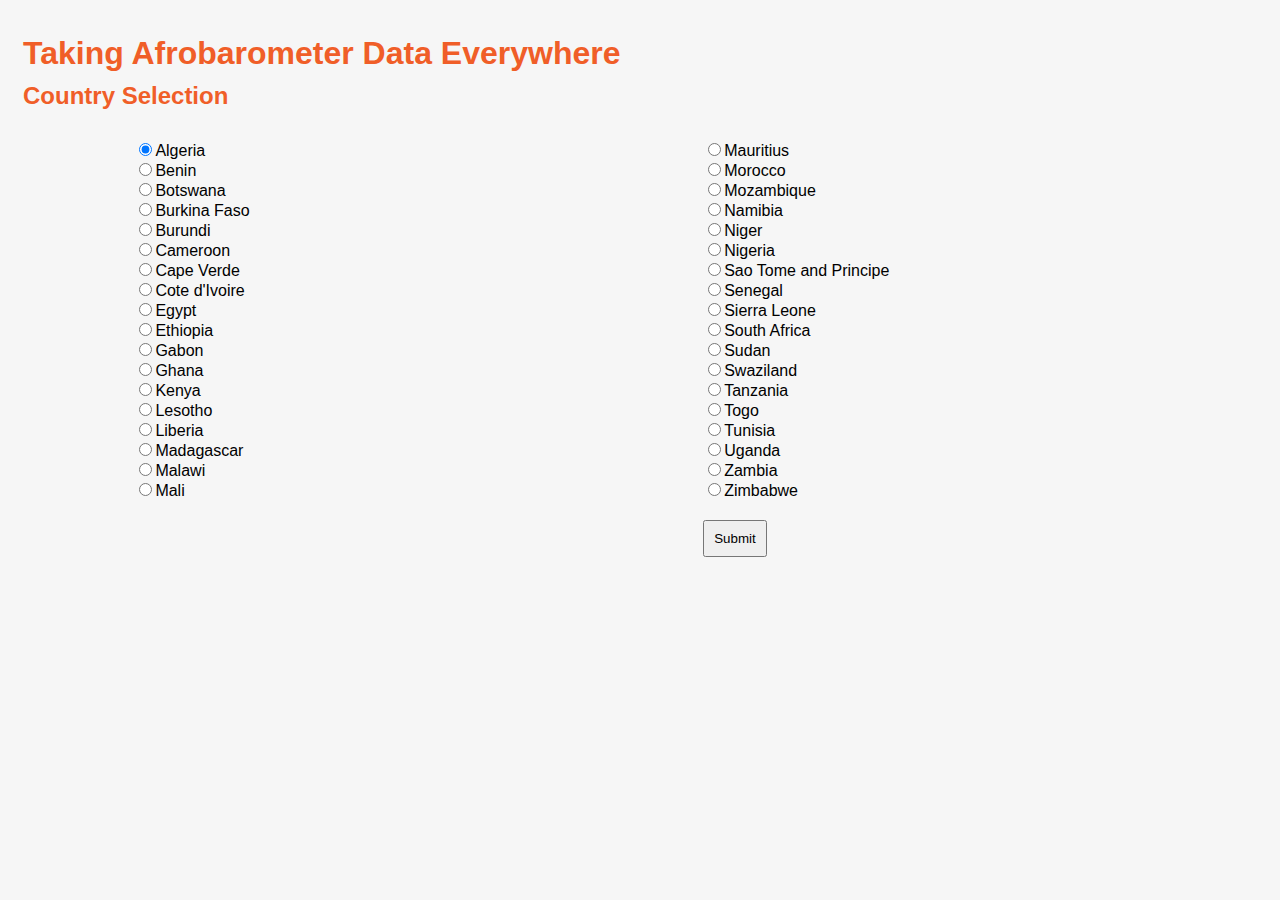
<file: AfroTest1/www/index.html>
<!DOCTYPE html>
<html>
    <head>
        <meta charset="utf-8">
        <link rel="stylesheet" href="styles.css">
        <script src="http://code.jquery.com/jquery-1.10.1.min.js"></script>
        <meta name="viewport" content="initial-scale=1, maximum-scale=1, user-scalable=no, width=device-width">
        <title>Countries Page</title>
    </head>
    <body>
        <!-- <script type="text/javascript" src="cordova.js"></script> -->
        <script type="text/javascript">

            // http://stackoverflow.com/questions/386281/how-to-implement-select-all-check-box-in-html
            // function toggle(source) {
            //   checkboxes = document.getElementsByName('country');
            //   for(var i=0, n=checkboxes.length;i<n;i++) {
            //     checkboxes[i].checked = source.checked;
            //   }
            // }

            
            // $(function(){
            //       $('#submit').prop("disabled", true);
            //       $('input:checkbox').click(function() {
            //               if ($(this).is(':checked')) {
            //                   $('#submit').prop("disabled", false);
            //               } else {
            //               if ($('.check').filter(':checked').length < 1){
            //                   $('#submit').attr('disabled',true);}
            //               }
            //       });  
            // });
        </script>

        <div class="center">
            
            <header id=banner>
                <h1>Taking Afrobarometer Data Everywhere</h1>
            </header>

            <h2>Country Selection</h2>
            <form action="maintopics.html">
                <div class="divtop">
                    <!-- <input type="checkbox" onclick="toggle(this)">Select/Deselect All<br> -->
                </div>
                <div class="mid">
                    <div class="col-1">
                    <!-- <input class="check" type="checkbox" name="country" value="Algeria">Algeria<br>
                    <input class="check" type="checkbox" name="country" value="Benin">Benin<br>
                    <input class="check" type="checkbox" name="country" value="Botswana">Botswana<br>
                    <input class="check" type="checkbox" name="country" value="BurkinaFaso">Burkina Faso<br>
                    <input class="check" type="checkbox" name="country" value="Burundi">Burundi<br>
                    <input class="check" type="checkbox" name="country" value="Cameroon">Cameroon<br>
                    <input class="check" type="checkbox" name="country" value="CapeVerde">Cape Verde<br>
                    <input class="check" type="checkbox" name="country" value="CotedIvoire">Cote d'Ivoire<br>
                    <input class="check" type="checkbox" name="country" value="Egypt">Egypt<br>
                    <input class="check" type="checkbox" name="country" value="Ethiopia">Ethiopia<br>
                    <input class="check" type="checkbox" name="country" value="Gabon">Gabon<br>
                    <input class="check" type="checkbox" name="country" value="Ghana">Ghana<br>
                    <input class="check" type="checkbox" name="country" value="Kenya">Kenya<br>
                    <input class="check" type="checkbox" name="country" value="Lesotho">Lesotho<br>
                    <input class="check" type="checkbox" name="country" value="Liberia">Liberia<br>
                    <input class="check" type="checkbox" name="country" value="Madagascar">Madagascar<br>
                    <input class="check" type="checkbox" name="country" value="Malawi">Malawi<br>
                    <input class="check" type="checkbox" name="country" value="Mali">Mali<br> -->
                    
                    <input type="radio" name="country" value="Algeria" checked="checked">Algeria<br>
                    <input type="radio" name="country" value="Benin">Benin<br>
                    <input type="radio" name="country" value="Botswana">Botswana<br>
                    <input type="radio" name="country" value="BurkinaFaso">Burkina Faso<br>
                    <input type="radio" name="country" value="Burundi">Burundi<br>
                    <input type="radio" name="country" value="Cameroon">Cameroon<br>
                    <input type="radio" name="country" value="CapeVerde">Cape Verde<br>
                    <input type="radio" name="country" value="CotedIvoire">Cote d'Ivoire<br>
                    <input type="radio" name="country" value="Egypt">Egypt<br>
                    <input type="radio" name="country" value="Ethiopia">Ethiopia<br>
                    <input type="radio" name="country" value="Gabon">Gabon<br>
                    <input type="radio" name="country" value="Ghana">Ghana<br>
                    <input type="radio" name="country" value="Kenya">Kenya<br>
                    <input type="radio" name="country" value="Lesotho">Lesotho<br>
                    <input type="radio" name="country" value="Liberia">Liberia<br>
                    <input type="radio" name="country" value="Madagascar">Madagascar<br>
                    <input type="radio" name="country" value="Malawi">Malawi<br>
                    <input type="radio" name="country" value="Mali">Mali<br>

                    </div>
                    <div class="col-2">
                    <!-- <input class="check" type="checkbox" name="country" value="Mauritius">Mauritius<br>
                    <input class="check" type="checkbox" name="country" value="Morocco">Morocco<br>
                    <input class="check" type="checkbox" name="country" value="Mozambique">Mozambique<br>
                    <input class="check" type="checkbox" name="country" value="Namibia">Namibia<br>
                    <input class="check" type="checkbox" name="country" value="Niger">Niger<br>
                    <input class="check" type="checkbox" name="country" value="Nigeria">Nigeria<br>
                    <input class="check" type="checkbox" name="country" value="SaoTomePrincipe">Sao Tome and Principe<br>
                    <input class="check" type="checkbox" name="country" value="Senegal">Senegal<br>
                    <input class="check" type="checkbox" name="country" value="SierraLeone">Sierra Leone<br>
                    <input class="check" type="checkbox" name="country" value="SouthAfrica">South Africa<br>
                    <input class="check" type="checkbox" name="country" value="Sudan">Sudan<br>
                    <input class="check" type="checkbox" name="country" value="Swaziland">Swaziland<br>
                    <input class="check" type="checkbox" name="country" value="Tanzania">Tanzania<br>
                    <input class="check" type="checkbox" name="country" value="Togo">Togo<br>
                    <input class="check" type="checkbox" name="country" value="Tunisia">Tunisia<br>
                    <input class="check" type="checkbox" name="country" value="Uganda">Uganda<br>
                    <input class="check" type="checkbox" name="country" value="Zambia">Zambia<br>
                    <input class="check" type="checkbox" name="country" value="Zimbabwe">Zimbabwe<br> -->
                    <input type="radio" name="country" value="Mauritius">Mauritius<br>
                    <input type="radio" name="country" value="Morocco">Morocco<br>
                    <input type="radio" name="country" value="Mozambique">Mozambique<br>
                    <input type="radio" name="country" value="Namibia">Namibia<br>
                    <input type="radio" name="country" value="Niger">Niger<br>
                    <input type="radio" name="country" value="Nigeria">Nigeria<br>
                    <input type="radio" name="country" value="SaoTomePrincipe">Sao Tome and Principe<br>
                    <input type="radio" name="country" value="Senegal">Senegal<br>
                    <input type="radio" name="country" value="SierraLeone">Sierra Leone<br>
                    <input type="radio" name="country" value="SouthAfrica">South Africa<br>
                    <input type="radio" name="country" value="Sudan">Sudan<br>
                    <input type="radio" name="country" value="Swaziland">Swaziland<br>
                    <input type="radio" name="country" value="Tanzania">Tanzania<br>
                    <input type="radio" name="country" value="Togo">Togo<br>
                    <input type="radio" name="country" value="Tunisia">Tunisia<br>
                    <input type="radio" name="country" value="Uganda">Uganda<br>
                    <input type="radio" name="country" value="Zambia">Zambia<br>
                    <input type="radio" name="country" value="Zimbabwe">Zimbabwe<br>
                    <input name="submit" id="submit" type="submit" value="Submit">
                    </div>  

                </div>
                
                
            </form>
        </div>
        
    </body>
</html>
</file>
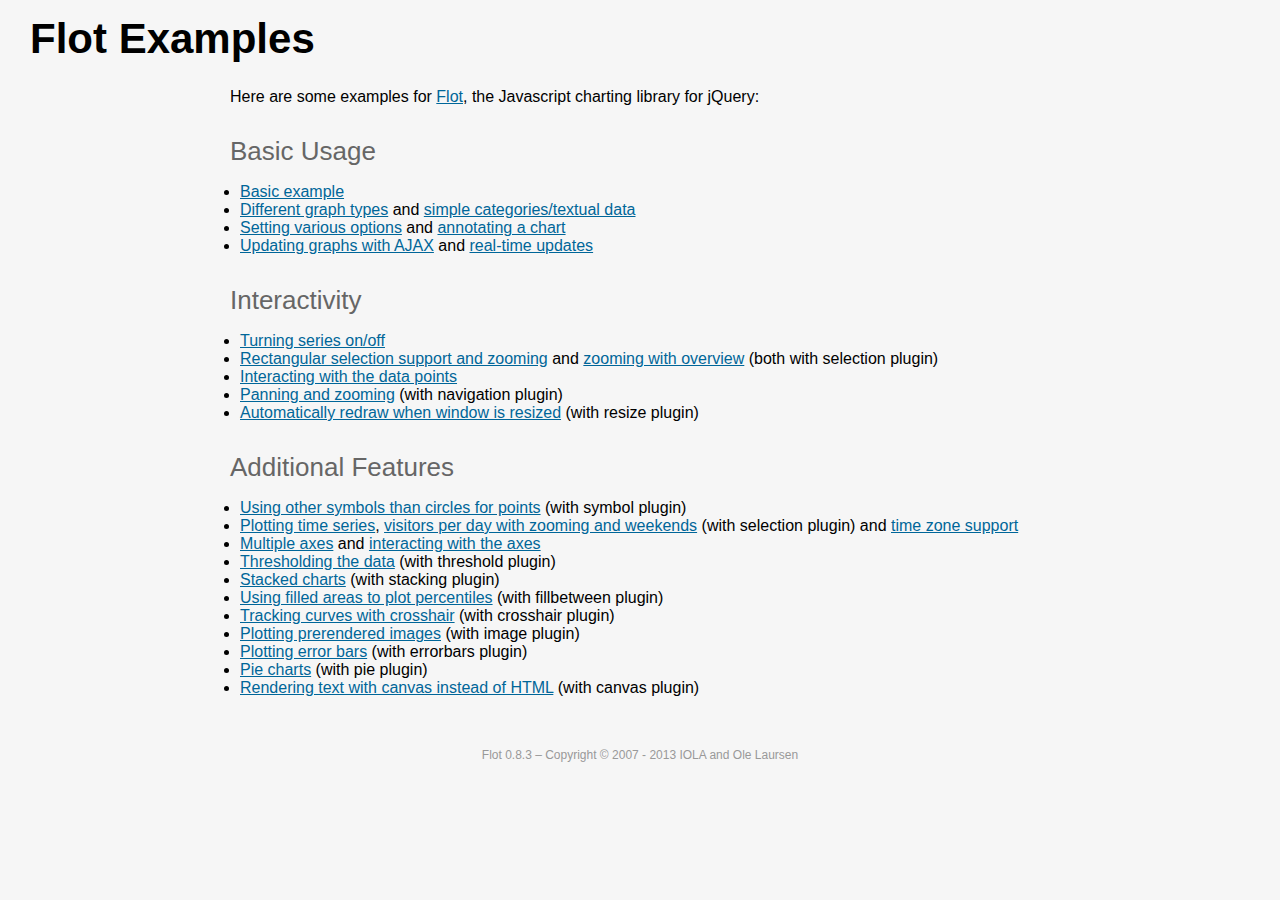
<file: AfroTest1/www/flot/examples/index.html>
<!DOCTYPE html PUBLIC "-//W3C//DTD HTML 4.01//EN" "http://www.w3.org/TR/html4/strict.dtd">
<html>
<head>
	<meta http-equiv="Content-Type" content="text/html; charset=utf-8">
	<title>Flot Examples</title>
	<link href="examples.css" rel="stylesheet" type="text/css">
	<style>

	h3 {
		margin-top: 30px;
		margin-bottom: 5px;
	}

	</style>
	<script language="javascript" type="text/javascript" src="../jquery.js"></script>
	<script language="javascript" type="text/javascript" src="../jquery.flot.js"></script>
	<script type="text/javascript">

	$(function() {

		// Add the Flot version string to the footer

		$("#footer").prepend("Flot " + $.plot.version + " &ndash; ");
	});

	</script>
</head>
<body>

	<div id="header">
		<h2>Flot Examples</h2>
	</div>

	<div id="content">

		<p>Here are some examples for <a href="http://www.flotcharts.org">Flot</a>, the Javascript charting library for jQuery:</p>

		<h3>Basic Usage</h3>

		<ul>
			<li><a href="basic-usage/index.html">Basic example</a></li>
			<li><a href="series-types/index.html">Different graph types</a> and <a href="categories/index.html">simple categories/textual data</a></li>
			<li><a href="basic-options/index.html">Setting various options</a> and <a href="annotating/index.html">annotating a chart</a></li>
			<li><a href="ajax/index.html">Updating graphs with AJAX</a> and <a href="realtime/index.html">real-time updates</a></li>
		</ul>

		<h3>Interactivity</h3>

		<ul>
			<li><a href="series-toggle/index.html">Turning series on/off</a></li>
			<li><a href="selection/index.html">Rectangular selection support and zooming</a> and <a href="zooming/index.html">zooming with overview</a> (both with selection plugin)</li>
			<li><a href="interacting/index.html">Interacting with the data points</a></li>
			<li><a href="navigate/index.html">Panning and zooming</a> (with navigation plugin)</li>
			<li><a href="resize/index.html">Automatically redraw when window is resized</a> (with resize plugin)</li>
		</ul>

		<h3>Additional Features</h3>

		<ul>
			<li><a href="symbols/index.html">Using other symbols than circles for points</a> (with symbol plugin)</li>
			<li><a href="axes-time/index.html">Plotting time series</a>, <a href="visitors/index.html">visitors per day with zooming and weekends</a> (with selection plugin) and <a href="axes-time-zones/index.html">time zone support</a></li>
			<li><a href="axes-multiple/index.html">Multiple axes</a> and <a href="axes-interacting/index.html">interacting with the axes</a></li>
			<li><a href="threshold/index.html">Thresholding the data</a> (with threshold plugin)</li>
			<li><a href="stacking/index.html">Stacked charts</a> (with stacking plugin)</li>
			<li><a href="percentiles/index.html">Using filled areas to plot percentiles</a> (with fillbetween plugin)</li>
			<li><a href="tracking/index.html">Tracking curves with crosshair</a> (with crosshair plugin)</li>
			<li><a href="image/index.html">Plotting prerendered images</a> (with image plugin)</li>
			<li><a href="series-errorbars/index.html">Plotting error bars</a> (with errorbars plugin)</li>
			<li><a href="series-pie/index.html">Pie charts</a> (with pie plugin)</li>
			<li><a href="canvas/index.html">Rendering text with canvas instead of HTML</a> (with canvas plugin)</li>
		</ul>

	</div>

	<div id="footer">
		Copyright &copy; 2007 - 2013 IOLA and Ole Laursen
	</div>

</body>
</html>
</file>
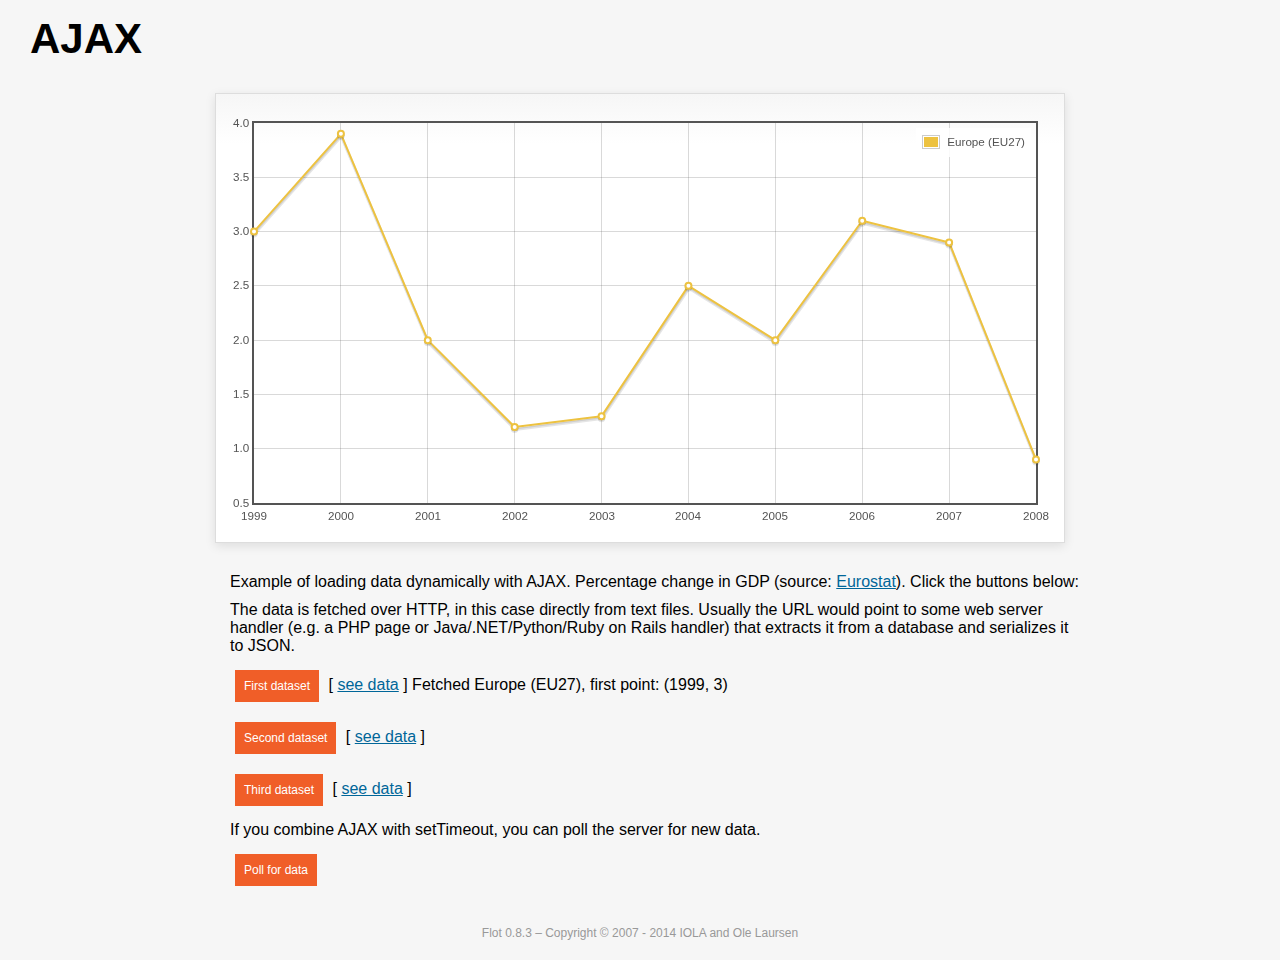
<file: AfroTest1/www/flot/examples/ajax/index.html>
<!DOCTYPE html PUBLIC "-//W3C//DTD HTML 4.01//EN" "http://www.w3.org/TR/html4/strict.dtd">
<html>
<head>
	<meta http-equiv="Content-Type" content="text/html; charset=utf-8">
	<title>Flot Examples: AJAX</title>
	<link href="../examples.css" rel="stylesheet" type="text/css">
	<!--[if lte IE 8]><script language="javascript" type="text/javascript" src="../../excanvas.min.js"></script><![endif]-->
	<script language="javascript" type="text/javascript" src="../../jquery.js"></script>
	<script language="javascript" type="text/javascript" src="../../jquery.flot.js"></script>
	<script type="text/javascript">

	$(function() {

		var options = {
			lines: {
				show: true
			},
			points: {
				show: true
			},
			xaxis: {
				tickDecimals: 0,
				tickSize: 1
			}
		};

		var data = [];

		$.plot("#placeholder", data, options);

		// Fetch one series, adding to what we already have

		var alreadyFetched = {};

		$("button.fetchSeries").click(function () {

			var button = $(this);

			// Find the URL in the link right next to us, then fetch the data

			var dataurl = button.siblings("a").attr("href");

			function onDataReceived(series) {

				// Extract the first coordinate pair; jQuery has parsed it, so
				// the data is now just an ordinary JavaScript object

				var firstcoordinate = "(" + series.data[0][0] + ", " + series.data[0][1] + ")";
				button.siblings("span").text("Fetched " + series.label + ", first point: " + firstcoordinate);

				// Push the new data onto our existing data array

				if (!alreadyFetched[series.label]) {
					alreadyFetched[series.label] = true;
					data.push(series);
				}

				$.plot("#placeholder", data, options);
			}

			$.ajax({
				url: dataurl,
				type: "GET",
				dataType: "json",
				success: onDataReceived
			});
		});

		// Initiate a recurring data update

		$("button.dataUpdate").click(function () {

			data = [];
			alreadyFetched = {};

			$.plot("#placeholder", data, options);

			var iteration = 0;

			function fetchData() {

				++iteration;

				function onDataReceived(series) {

					// Load all the data in one pass; if we only got partial
					// data we could merge it with what we already have.

					data = [ series ];
					$.plot("#placeholder", data, options);
				}

				// Normally we call the same URL - a script connected to a
				// database - but in this case we only have static example
				// files, so we need to modify the URL.

				$.ajax({
					url: "data-eu-gdp-growth-" + iteration + ".json",
					type: "GET",
					dataType: "json",
					success: onDataReceived
				});

				if (iteration < 5) {
					setTimeout(fetchData, 1000);
				} else {
					data = [];
					alreadyFetched = {};
				}
			}

			setTimeout(fetchData, 1000);
		});

		// Load the first series by default, so we don't have an empty plot

		$("button.fetchSeries:first").click();

		// Add the Flot version string to the footer

		$("#footer").prepend("Flot " + $.plot.version + " &ndash; ");
	});

	</script>
</head>
<body>

	<div id="header">
		<h2>AJAX</h2>
	</div>

	<div id="content">

		<div class="demo-container">
			<div id="placeholder" class="demo-placeholder"></div>
		</div>

		<p>Example of loading data dynamically with AJAX. Percentage change in GDP (source: <a href="http://epp.eurostat.ec.europa.eu/tgm/table.do?tab=table&init=1&plugin=1&language=en&pcode=tsieb020">Eurostat</a>). Click the buttons below:</p>

		<p>The data is fetched over HTTP, in this case directly from text files. Usually the URL would point to some web server handler (e.g. a PHP page or Java/.NET/Python/Ruby on Rails handler) that extracts it from a database and serializes it to JSON.</p>

		<p>
			<button class="fetchSeries">First dataset</button>
			[ <a href="data-eu-gdp-growth.json">see data</a> ]
			<span></span>
		</p>

		<p>
			<button class="fetchSeries">Second dataset</button>
			[ <a href="data-japan-gdp-growth.json">see data</a> ]
			<span></span>
		</p>

		<p>
			<button class="fetchSeries">Third dataset</button>
			[ <a href="data-usa-gdp-growth.json">see data</a> ]
			<span></span>
		</p>

		<p>If you combine AJAX with setTimeout, you can poll the server for new data.</p>

		<p>
			<button class="dataUpdate">Poll for data</button>
		</p>

	</div>

	<div id="footer">
		Copyright &copy; 2007 - 2014 IOLA and Ole Laursen
	</div>

</body>
</html>
</file>
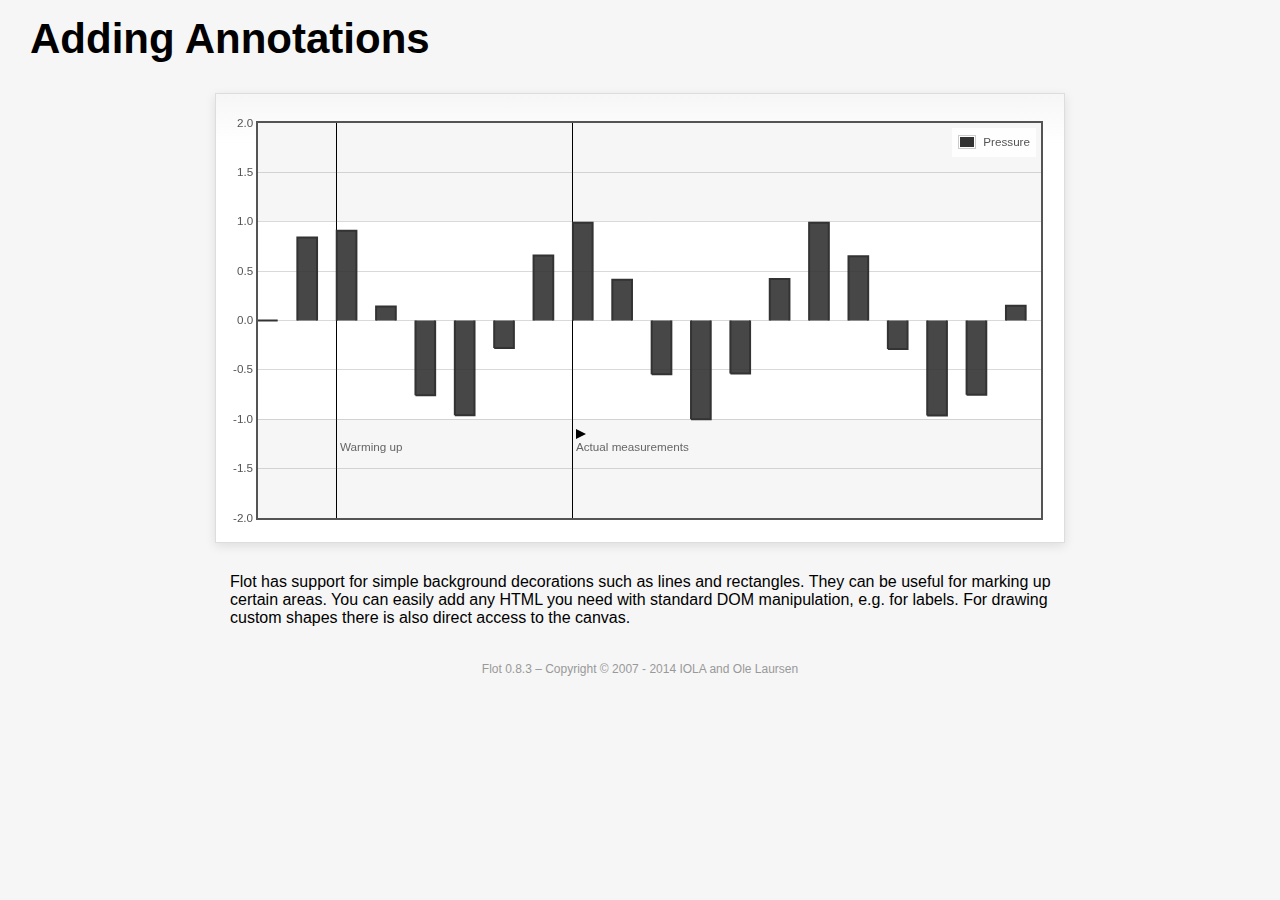
<file: AfroTest1/www/flot/examples/annotating/index.html>
<!DOCTYPE html PUBLIC "-//W3C//DTD HTML 4.01//EN" "http://www.w3.org/TR/html4/strict.dtd">
<html>
<head>
	<meta http-equiv="Content-Type" content="text/html; charset=utf-8">
	<title>Flot Examples: Adding Annotations</title>
	<link href="../examples.css" rel="stylesheet" type="text/css">
	<!--[if lte IE 8]><script language="javascript" type="text/javascript" src="../../excanvas.min.js"></script><![endif]-->
	<script language="javascript" type="text/javascript" src="../../jquery.js"></script>
	<script language="javascript" type="text/javascript" src="../../jquery.flot.js"></script>
	<script type="text/javascript">

	$(function() {

		var d1 = [];
		for (var i = 0; i < 20; ++i) {
			d1.push([i, Math.sin(i)]);
		}

		var data = [{ data: d1, label: "Pressure", color: "#333" }];

		var markings = [
			{ color: "#f6f6f6", yaxis: { from: 1 } },
			{ color: "#f6f6f6", yaxis: { to: -1 } },
			{ color: "#000", lineWidth: 1, xaxis: { from: 2, to: 2 } },
			{ color: "#000", lineWidth: 1, xaxis: { from: 8, to: 8 } }
		];

		var placeholder = $("#placeholder");

		var plot = $.plot(placeholder, data, {
			bars: { show: true, barWidth: 0.5, fill: 0.9 },
			xaxis: { ticks: [], autoscaleMargin: 0.02 },
			yaxis: { min: -2, max: 2 },
			grid: { markings: markings }
		});

		var o = plot.pointOffset({ x: 2, y: -1.2});

		// Append it to the placeholder that Flot already uses for positioning

		placeholder.append("<div style='position:absolute;left:" + (o.left + 4) + "px;top:" + o.top + "px;color:#666;font-size:smaller'>Warming up</div>");

		o = plot.pointOffset({ x: 8, y: -1.2});
		placeholder.append("<div style='position:absolute;left:" + (o.left + 4) + "px;top:" + o.top + "px;color:#666;font-size:smaller'>Actual measurements</div>");

		// Draw a little arrow on top of the last label to demonstrate canvas
		// drawing

		var ctx = plot.getCanvas().getContext("2d");
		ctx.beginPath();
		o.left += 4;
		ctx.moveTo(o.left, o.top);
		ctx.lineTo(o.left, o.top - 10);
		ctx.lineTo(o.left + 10, o.top - 5);
		ctx.lineTo(o.left, o.top);
		ctx.fillStyle = "#000";
		ctx.fill();

		// Add the Flot version string to the footer

		$("#footer").prepend("Flot " + $.plot.version + " &ndash; ");
	});

	</script>
</head>
<body>

	<div id="header">
		<h2>Adding Annotations</h2>
	</div>

	<div id="content">

		<div class="demo-container">
			<div id="placeholder" class="demo-placeholder"></div>
		</div>

		<p>Flot has support for simple background decorations such as lines and rectangles. They can be useful for marking up certain areas. You can easily add any HTML you need with standard DOM manipulation, e.g. for labels. For drawing custom shapes there is also direct access to the canvas.</p>

	</div>

	<div id="footer">
		Copyright &copy; 2007 - 2014 IOLA and Ole Laursen
	</div>

</body>
</html>
</file>
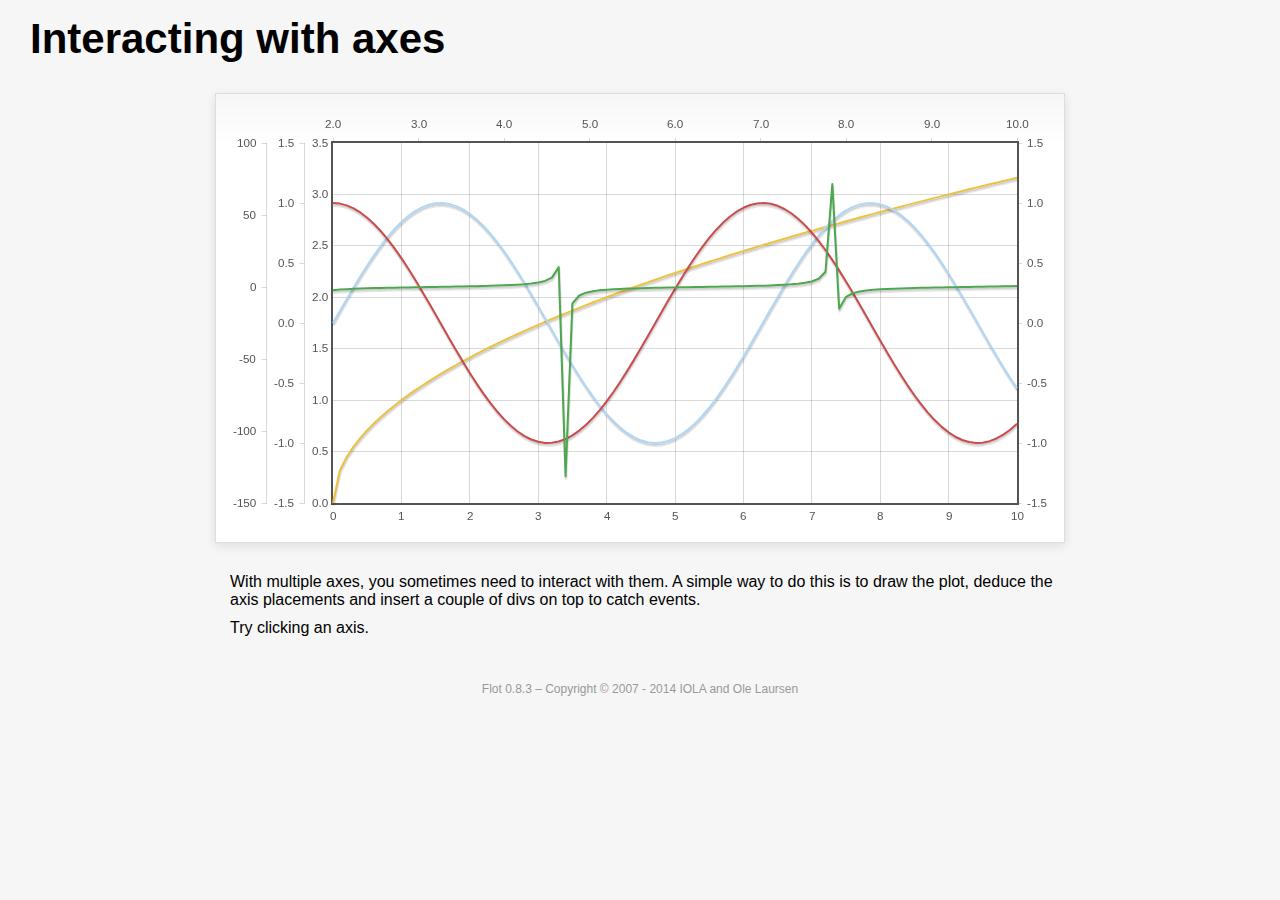
<file: AfroTest1/www/flot/examples/axes-interacting/index.html>
<!DOCTYPE html PUBLIC "-//W3C//DTD HTML 4.01//EN" "http://www.w3.org/TR/html4/strict.dtd">
<html>
<head>
	<meta http-equiv="Content-Type" content="text/html; charset=utf-8">
	<title>Flot Examples: Interacting with axes</title>
	<link href="../examples.css" rel="stylesheet" type="text/css">
	<!--[if lte IE 8]><script language="javascript" type="text/javascript" src="../../excanvas.min.js"></script><![endif]-->
	<script language="javascript" type="text/javascript" src="../../jquery.js"></script>
	<script language="javascript" type="text/javascript" src="../../jquery.flot.js"></script>
	<script type="text/javascript">

	$(function() {

		function generate(start, end, fn) {
			var res = [];
			for (var i = 0; i <= 100; ++i) {
				var x = start + i / 100 * (end - start);
				res.push([x, fn(x)]);
			}
			return res;
		}

		var data = [
			{ data: generate(0, 10, function (x) { return Math.sqrt(x);}), xaxis: 1, yaxis:1 },
			{ data: generate(0, 10, function (x) { return Math.sin(x);}), xaxis: 1, yaxis:2 },
			{ data: generate(0, 10, function (x) { return Math.cos(x);}), xaxis: 1, yaxis:3 },
			{ data: generate(2, 10, function (x) { return Math.tan(x);}), xaxis: 2, yaxis: 4 }
		];

		var plot = $.plot("#placeholder", data, {
			xaxes: [
				{ position: 'bottom' },
				{ position: 'top'}
			],
			yaxes: [
				{ position: 'left' },
				{ position: 'left' },
				{ position: 'right' },
				{ position: 'left' }
			]
		});

		// Create a div for each axis

		$.each(plot.getAxes(), function (i, axis) {
			if (!axis.show)
				return;

			var box = axis.box;

			$("<div class='axisTarget' style='position:absolute; left:" + box.left + "px; top:" + box.top + "px; width:" + box.width +  "px; height:" + box.height + "px'></div>")
				.data("axis.direction", axis.direction)
				.data("axis.n", axis.n)
				.css({ backgroundColor: "#f00", opacity: 0, cursor: "pointer" })
				.appendTo(plot.getPlaceholder())
				.hover(
					function () { $(this).css({ opacity: 0.10 }) },
					function () { $(this).css({ opacity: 0 }) }
				)
				.click(function () {
					$("#click").text("You clicked the " + axis.direction + axis.n + "axis!")
				});
		});

		// Add the Flot version string to the footer

		$("#footer").prepend("Flot " + $.plot.version + " &ndash; ");
	});

	</script>
</head>
<body>

	<div id="header">
		<h2>Interacting with axes</h2>
	</div>

	<div id="content">

		<div class="demo-container">
			<div id="placeholder" class="demo-placeholder"></div>
		</div>

		<p>With multiple axes, you sometimes need to interact with them. A simple way to do this is to draw the plot, deduce the axis placements and insert a couple of divs on top to catch events.</p>

		<p>Try clicking an axis.</p>

		<p id="click"></p>

	</div>

	<div id="footer">
		Copyright &copy; 2007 - 2014 IOLA and Ole Laursen
	</div>

</body>
</html>
</file>
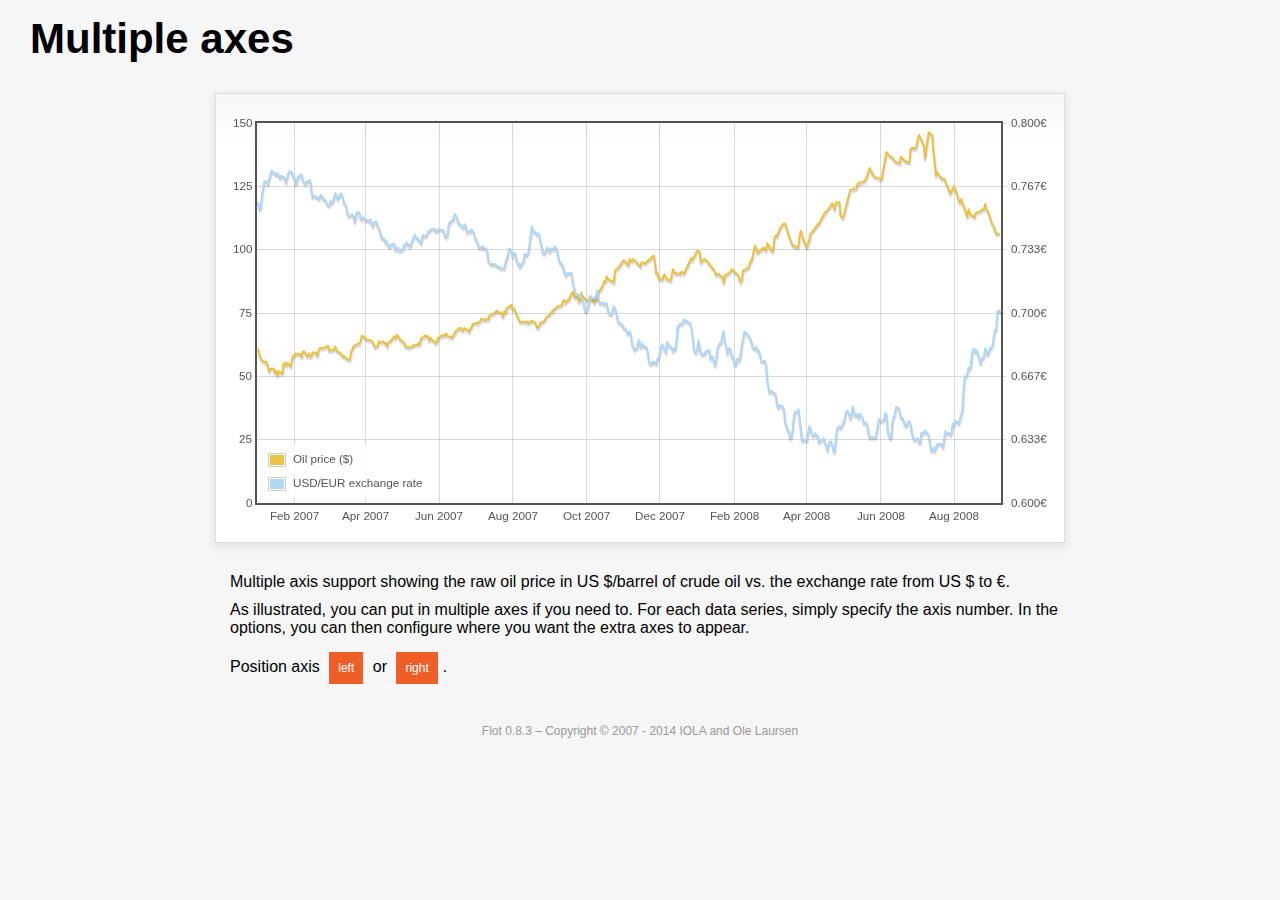
<file: AfroTest1/www/flot/examples/axes-multiple/index.html>
<!DOCTYPE html PUBLIC "-//W3C//DTD HTML 4.01//EN" "http://www.w3.org/TR/html4/strict.dtd">
<html>
<head>
	<meta http-equiv="Content-Type" content="text/html; charset=utf-8">
	<title>Flot Examples: Multiple Axes</title>
	<link href="../examples.css" rel="stylesheet" type="text/css">
	<!--[if lte IE 8]><script language="javascript" type="text/javascript" src="../../excanvas.min.js"></script><![endif]-->
	<script language="javascript" type="text/javascript" src="../../jquery.js"></script>
	<script language="javascript" type="text/javascript" src="../../jquery.flot.js"></script>
	<script language="javascript" type="text/javascript" src="../../jquery.flot.time.js"></script>
	<script type="text/javascript">

	$(function() {

		var oilprices = [[1167692400000,61.05], [1167778800000,58.32], [1167865200000,57.35], [1167951600000,56.31], [1168210800000,55.55], [1168297200000,55.64], [1168383600000,54.02], [1168470000000,51.88], [1168556400000,52.99], [1168815600000,52.99], [1168902000000,51.21], [1168988400000,52.24], [1169074800000,50.48], [1169161200000,51.99], [1169420400000,51.13], [1169506800000,55.04], [1169593200000,55.37], [1169679600000,54.23], [1169766000000,55.42], [1170025200000,54.01], [1170111600000,56.97], [1170198000000,58.14], [1170284400000,58.14], [1170370800000,59.02], [1170630000000,58.74], [1170716400000,58.88], [1170802800000,57.71], [1170889200000,59.71], [1170975600000,59.89], [1171234800000,57.81], [1171321200000,59.06], [1171407600000,58.00], [1171494000000,57.99], [1171580400000,59.39], [1171839600000,59.39], [1171926000000,58.07], [1172012400000,60.07], [1172098800000,61.14], [1172444400000,61.39], [1172530800000,61.46], [1172617200000,61.79], [1172703600000,62.00], [1172790000000,60.07], [1173135600000,60.69], [1173222000000,61.82], [1173308400000,60.05], [1173654000000,58.91], [1173740400000,57.93], [1173826800000,58.16], [1173913200000,57.55], [1173999600000,57.11], [1174258800000,56.59], [1174345200000,59.61], [1174518000000,61.69], [1174604400000,62.28], [1174860000000,62.91], [1174946400000,62.93], [1175032800000,64.03], [1175119200000,66.03], [1175205600000,65.87], [1175464800000,64.64], [1175637600000,64.38], [1175724000000,64.28], [1175810400000,64.28], [1176069600000,61.51], [1176156000000,61.89], [1176242400000,62.01], [1176328800000,63.85], [1176415200000,63.63], [1176674400000,63.61], [1176760800000,63.10], [1176847200000,63.13], [1176933600000,61.83], [1177020000000,63.38], [1177279200000,64.58], [1177452000000,65.84], [1177538400000,65.06], [1177624800000,66.46], [1177884000000,64.40], [1178056800000,63.68], [1178143200000,63.19], [1178229600000,61.93], [1178488800000,61.47], [1178575200000,61.55], [1178748000000,61.81], [1178834400000,62.37], [1179093600000,62.46], [1179180000000,63.17], [1179266400000,62.55], [1179352800000,64.94], [1179698400000,66.27], [1179784800000,65.50], [1179871200000,65.77], [1179957600000,64.18], [1180044000000,65.20], [1180389600000,63.15], [1180476000000,63.49], [1180562400000,65.08], [1180908000000,66.30], [1180994400000,65.96], [1181167200000,66.93], [1181253600000,65.98], [1181599200000,65.35], [1181685600000,66.26], [1181858400000,68.00], [1182117600000,69.09], [1182204000000,69.10], [1182290400000,68.19], [1182376800000,68.19], [1182463200000,69.14], [1182722400000,68.19], [1182808800000,67.77], [1182895200000,68.97], [1182981600000,69.57], [1183068000000,70.68], [1183327200000,71.09], [1183413600000,70.92], [1183586400000,71.81], [1183672800000,72.81], [1183932000000,72.19], [1184018400000,72.56], [1184191200000,72.50], [1184277600000,74.15], [1184623200000,75.05], [1184796000000,75.92], [1184882400000,75.57], [1185141600000,74.89], [1185228000000,73.56], [1185314400000,75.57], [1185400800000,74.95], [1185487200000,76.83], [1185832800000,78.21], [1185919200000,76.53], [1186005600000,76.86], [1186092000000,76.00], [1186437600000,71.59], [1186696800000,71.47], [1186956000000,71.62], [1187042400000,71.00], [1187301600000,71.98], [1187560800000,71.12], [1187647200000,69.47], [1187733600000,69.26], [1187820000000,69.83], [1187906400000,71.09], [1188165600000,71.73], [1188338400000,73.36], [1188511200000,74.04], [1188856800000,76.30], [1189116000000,77.49], [1189461600000,78.23], [1189548000000,79.91], [1189634400000,80.09], [1189720800000,79.10], [1189980000000,80.57], [1190066400000,81.93], [1190239200000,83.32], [1190325600000,81.62], [1190584800000,80.95], [1190671200000,79.53], [1190757600000,80.30], [1190844000000,82.88], [1190930400000,81.66], [1191189600000,80.24], [1191276000000,80.05], [1191362400000,79.94], [1191448800000,81.44], [1191535200000,81.22], [1191794400000,79.02], [1191880800000,80.26], [1191967200000,80.30], [1192053600000,83.08], [1192140000000,83.69], [1192399200000,86.13], [1192485600000,87.61], [1192572000000,87.40], [1192658400000,89.47], [1192744800000,88.60], [1193004000000,87.56], [1193090400000,87.56], [1193176800000,87.10], [1193263200000,91.86], [1193612400000,93.53], [1193698800000,94.53], [1193871600000,95.93], [1194217200000,93.98], [1194303600000,96.37], [1194476400000,95.46], [1194562800000,96.32], [1195081200000,93.43], [1195167600000,95.10], [1195426800000,94.64], [1195513200000,95.10], [1196031600000,97.70], [1196118000000,94.42], [1196204400000,90.62], [1196290800000,91.01], [1196377200000,88.71], [1196636400000,88.32], [1196809200000,90.23], [1196982000000,88.28], [1197241200000,87.86], [1197327600000,90.02], [1197414000000,92.25], [1197586800000,90.63], [1197846000000,90.63], [1197932400000,90.49], [1198018800000,91.24], [1198105200000,91.06], [1198191600000,90.49], [1198710000000,96.62], [1198796400000,96.00], [1199142000000,99.62], [1199314800000,99.18], [1199401200000,95.09], [1199660400000,96.33], [1199833200000,95.67], [1200351600000,91.90], [1200438000000,90.84], [1200524400000,90.13], [1200610800000,90.57], [1200956400000,89.21], [1201042800000,86.99], [1201129200000,89.85], [1201474800000,90.99], [1201561200000,91.64], [1201647600000,92.33], [1201734000000,91.75], [1202079600000,90.02], [1202166000000,88.41], [1202252400000,87.14], [1202338800000,88.11], [1202425200000,91.77], [1202770800000,92.78], [1202857200000,93.27], [1202943600000,95.46], [1203030000000,95.46], [1203289200000,101.74], [1203462000000,98.81], [1203894000000,100.88], [1204066800000,99.64], [1204153200000,102.59], [1204239600000,101.84], [1204498800000,99.52], [1204585200000,99.52], [1204671600000,104.52], [1204758000000,105.47], [1204844400000,105.15], [1205103600000,108.75], [1205276400000,109.92], [1205362800000,110.33], [1205449200000,110.21], [1205708400000,105.68], [1205967600000,101.84], [1206313200000,100.86], [1206399600000,101.22], [1206486000000,105.90], [1206572400000,107.58], [1206658800000,105.62], [1206914400000,101.58], [1207000800000,100.98], [1207173600000,103.83], [1207260000000,106.23], [1207605600000,108.50], [1207778400000,110.11], [1207864800000,110.14], [1208210400000,113.79], [1208296800000,114.93], [1208383200000,114.86], [1208728800000,117.48], [1208815200000,118.30], [1208988000000,116.06], [1209074400000,118.52], [1209333600000,118.75], [1209420000000,113.46], [1209592800000,112.52], [1210024800000,121.84], [1210111200000,123.53], [1210197600000,123.69], [1210543200000,124.23], [1210629600000,125.80], [1210716000000,126.29], [1211148000000,127.05], [1211320800000,129.07], [1211493600000,132.19], [1211839200000,128.85], [1212357600000,127.76], [1212703200000,138.54], [1212962400000,136.80], [1213135200000,136.38], [1213308000000,134.86], [1213653600000,134.01], [1213740000000,136.68], [1213912800000,135.65], [1214172000000,134.62], [1214258400000,134.62], [1214344800000,134.62], [1214431200000,139.64], [1214517600000,140.21], [1214776800000,140.00], [1214863200000,140.97], [1214949600000,143.57], [1215036000000,145.29], [1215381600000,141.37], [1215468000000,136.04], [1215727200000,146.40], [1215986400000,145.18], [1216072800000,138.74], [1216159200000,134.60], [1216245600000,129.29], [1216332000000,130.65], [1216677600000,127.95], [1216850400000,127.95], [1217282400000,122.19], [1217455200000,124.08], [1217541600000,125.10], [1217800800000,121.41], [1217887200000,119.17], [1217973600000,118.58], [1218060000000,120.02], [1218405600000,114.45], [1218492000000,113.01], [1218578400000,116.00], [1218751200000,113.77], [1219010400000,112.87], [1219096800000,114.53], [1219269600000,114.98], [1219356000000,114.98], [1219701600000,116.27], [1219788000000,118.15], [1219874400000,115.59], [1219960800000,115.46], [1220306400000,109.71], [1220392800000,109.35], [1220565600000,106.23], [1220824800000,106.34]];

		var exchangerates = [[1167606000000,0.7580], [1167692400000,0.7580], [1167778800000,0.75470], [1167865200000,0.75490], [1167951600000,0.76130], [1168038000000,0.76550], [1168124400000,0.76930], [1168210800000,0.76940], [1168297200000,0.76880], [1168383600000,0.76780], [1168470000000,0.77080], [1168556400000,0.77270], [1168642800000,0.77490], [1168729200000,0.77410], [1168815600000,0.77410], [1168902000000,0.77320], [1168988400000,0.77270], [1169074800000,0.77370], [1169161200000,0.77240], [1169247600000,0.77120], [1169334000000,0.7720], [1169420400000,0.77210], [1169506800000,0.77170], [1169593200000,0.77040], [1169679600000,0.7690], [1169766000000,0.77110], [1169852400000,0.7740], [1169938800000,0.77450], [1170025200000,0.77450], [1170111600000,0.7740], [1170198000000,0.77160], [1170284400000,0.77130], [1170370800000,0.76780], [1170457200000,0.76880], [1170543600000,0.77180], [1170630000000,0.77180], [1170716400000,0.77280], [1170802800000,0.77290], [1170889200000,0.76980], [1170975600000,0.76850], [1171062000000,0.76810], [1171148400000,0.7690], [1171234800000,0.7690], [1171321200000,0.76980], [1171407600000,0.76990], [1171494000000,0.76510], [1171580400000,0.76130], [1171666800000,0.76160], [1171753200000,0.76140], [1171839600000,0.76140], [1171926000000,0.76070], [1172012400000,0.76020], [1172098800000,0.76110], [1172185200000,0.76220], [1172271600000,0.76150], [1172358000000,0.75980], [1172444400000,0.75980], [1172530800000,0.75920], [1172617200000,0.75730], [1172703600000,0.75660], [1172790000000,0.75670], [1172876400000,0.75910], [1172962800000,0.75820], [1173049200000,0.75850], [1173135600000,0.76130], [1173222000000,0.76310], [1173308400000,0.76150], [1173394800000,0.760], [1173481200000,0.76130], [1173567600000,0.76270], [1173654000000,0.76270], [1173740400000,0.76080], [1173826800000,0.75830], [1173913200000,0.75750], [1173999600000,0.75620], [1174086000000,0.7520], [1174172400000,0.75120], [1174258800000,0.75120], [1174345200000,0.75170], [1174431600000,0.7520], [1174518000000,0.75110], [1174604400000,0.7480], [1174690800000,0.75090], [1174777200000,0.75310], [1174860000000,0.75310], [1174946400000,0.75270], [1175032800000,0.74980], [1175119200000,0.74930], [1175205600000,0.75040], [1175292000000,0.750], [1175378400000,0.74910], [1175464800000,0.74910], [1175551200000,0.74850], [1175637600000,0.74840], [1175724000000,0.74920], [1175810400000,0.74710], [1175896800000,0.74590], [1175983200000,0.74770], [1176069600000,0.74770], [1176156000000,0.74830], [1176242400000,0.74580], [1176328800000,0.74480], [1176415200000,0.7430], [1176501600000,0.73990], [1176588000000,0.73950], [1176674400000,0.73950], [1176760800000,0.73780], [1176847200000,0.73820], [1176933600000,0.73620], [1177020000000,0.73550], [1177106400000,0.73480], [1177192800000,0.73610], [1177279200000,0.73610], [1177365600000,0.73650], [1177452000000,0.73620], [1177538400000,0.73310], [1177624800000,0.73390], [1177711200000,0.73440], [1177797600000,0.73270], [1177884000000,0.73270], [1177970400000,0.73360], [1178056800000,0.73330], [1178143200000,0.73590], [1178229600000,0.73590], [1178316000000,0.73720], [1178402400000,0.7360], [1178488800000,0.7360], [1178575200000,0.7350], [1178661600000,0.73650], [1178748000000,0.73840], [1178834400000,0.73950], [1178920800000,0.74130], [1179007200000,0.73970], [1179093600000,0.73960], [1179180000000,0.73850], [1179266400000,0.73780], [1179352800000,0.73660], [1179439200000,0.740], [1179525600000,0.74110], [1179612000000,0.74060], [1179698400000,0.74050], [1179784800000,0.74140], [1179871200000,0.74310], [1179957600000,0.74310], [1180044000000,0.74380], [1180130400000,0.74430], [1180216800000,0.74430], [1180303200000,0.74430], [1180389600000,0.74340], [1180476000000,0.74290], [1180562400000,0.74420], [1180648800000,0.7440], [1180735200000,0.74390], [1180821600000,0.74370], [1180908000000,0.74370], [1180994400000,0.74290], [1181080800000,0.74030], [1181167200000,0.73990], [1181253600000,0.74180], [1181340000000,0.74680], [1181426400000,0.7480], [1181512800000,0.7480], [1181599200000,0.7490], [1181685600000,0.74940], [1181772000000,0.75220], [1181858400000,0.75150], [1181944800000,0.75020], [1182031200000,0.74720], [1182117600000,0.74720], [1182204000000,0.74620], [1182290400000,0.74550], [1182376800000,0.74490], [1182463200000,0.74670], [1182549600000,0.74580], [1182636000000,0.74270], [1182722400000,0.74270], [1182808800000,0.7430], [1182895200000,0.74290], [1182981600000,0.7440], [1183068000000,0.7430], [1183154400000,0.74220], [1183240800000,0.73880], [1183327200000,0.73880], [1183413600000,0.73690], [1183500000000,0.73450], [1183586400000,0.73450], [1183672800000,0.73450], [1183759200000,0.73520], [1183845600000,0.73410], [1183932000000,0.73410], [1184018400000,0.7340], [1184104800000,0.73240], [1184191200000,0.72720], [1184277600000,0.72640], [1184364000000,0.72550], [1184450400000,0.72580], [1184536800000,0.72580], [1184623200000,0.72560], [1184709600000,0.72570], [1184796000000,0.72470], [1184882400000,0.72430], [1184968800000,0.72440], [1185055200000,0.72350], [1185141600000,0.72350], [1185228000000,0.72350], [1185314400000,0.72350], [1185400800000,0.72620], [1185487200000,0.72880], [1185573600000,0.73010], [1185660000000,0.73370], [1185746400000,0.73370], [1185832800000,0.73240], [1185919200000,0.72970], [1186005600000,0.73170], [1186092000000,0.73150], [1186178400000,0.72880], [1186264800000,0.72630], [1186351200000,0.72630], [1186437600000,0.72420], [1186524000000,0.72530], [1186610400000,0.72640], [1186696800000,0.7270], [1186783200000,0.73120], [1186869600000,0.73050], [1186956000000,0.73050], [1187042400000,0.73180], [1187128800000,0.73580], [1187215200000,0.74090], [1187301600000,0.74540], [1187388000000,0.74370], [1187474400000,0.74240], [1187560800000,0.74240], [1187647200000,0.74150], [1187733600000,0.74190], [1187820000000,0.74140], [1187906400000,0.73770], [1187992800000,0.73550], [1188079200000,0.73150], [1188165600000,0.73150], [1188252000000,0.7320], [1188338400000,0.73320], [1188424800000,0.73460], [1188511200000,0.73280], [1188597600000,0.73230], [1188684000000,0.7340], [1188770400000,0.7340], [1188856800000,0.73360], [1188943200000,0.73510], [1189029600000,0.73460], [1189116000000,0.73210], [1189202400000,0.72940], [1189288800000,0.72660], [1189375200000,0.72660], [1189461600000,0.72540], [1189548000000,0.72420], [1189634400000,0.72130], [1189720800000,0.71970], [1189807200000,0.72090], [1189893600000,0.7210], [1189980000000,0.7210], [1190066400000,0.7210], [1190152800000,0.72090], [1190239200000,0.71590], [1190325600000,0.71330], [1190412000000,0.71050], [1190498400000,0.70990], [1190584800000,0.70990], [1190671200000,0.70930], [1190757600000,0.70930], [1190844000000,0.70760], [1190930400000,0.7070], [1191016800000,0.70490], [1191103200000,0.70120], [1191189600000,0.70110], [1191276000000,0.70190], [1191362400000,0.70460], [1191448800000,0.70630], [1191535200000,0.70890], [1191621600000,0.70770], [1191708000000,0.70770], [1191794400000,0.70770], [1191880800000,0.70910], [1191967200000,0.71180], [1192053600000,0.70790], [1192140000000,0.70530], [1192226400000,0.7050], [1192312800000,0.70550], [1192399200000,0.70550], [1192485600000,0.70450], [1192572000000,0.70510], [1192658400000,0.70510], [1192744800000,0.70170], [1192831200000,0.70], [1192917600000,0.69950], [1193004000000,0.69940], [1193090400000,0.70140], [1193176800000,0.70360], [1193263200000,0.70210], [1193349600000,0.70020], [1193436000000,0.69670], [1193522400000,0.6950], [1193612400000,0.6950], [1193698800000,0.69390], [1193785200000,0.6940], [1193871600000,0.69220], [1193958000000,0.69190], [1194044400000,0.69140], [1194130800000,0.68940], [1194217200000,0.68910], [1194303600000,0.69040], [1194390000000,0.6890], [1194476400000,0.68340], [1194562800000,0.68230], [1194649200000,0.68070], [1194735600000,0.68150], [1194822000000,0.68150], [1194908400000,0.68470], [1194994800000,0.68590], [1195081200000,0.68220], [1195167600000,0.68270], [1195254000000,0.68370], [1195340400000,0.68230], [1195426800000,0.68220], [1195513200000,0.68220], [1195599600000,0.67920], [1195686000000,0.67460], [1195772400000,0.67350], [1195858800000,0.67310], [1195945200000,0.67420], [1196031600000,0.67440], [1196118000000,0.67390], [1196204400000,0.67310], [1196290800000,0.67610], [1196377200000,0.67610], [1196463600000,0.67850], [1196550000000,0.68180], [1196636400000,0.68360], [1196722800000,0.68230], [1196809200000,0.68050], [1196895600000,0.67930], [1196982000000,0.68490], [1197068400000,0.68330], [1197154800000,0.68250], [1197241200000,0.68250], [1197327600000,0.68160], [1197414000000,0.67990], [1197500400000,0.68130], [1197586800000,0.68090], [1197673200000,0.68680], [1197759600000,0.69330], [1197846000000,0.69330], [1197932400000,0.69450], [1198018800000,0.69440], [1198105200000,0.69460], [1198191600000,0.69640], [1198278000000,0.69650], [1198364400000,0.69560], [1198450800000,0.69560], [1198537200000,0.6950], [1198623600000,0.69480], [1198710000000,0.69280], [1198796400000,0.68870], [1198882800000,0.68240], [1198969200000,0.67940], [1199055600000,0.67940], [1199142000000,0.68030], [1199228400000,0.68550], [1199314800000,0.68240], [1199401200000,0.67910], [1199487600000,0.67830], [1199574000000,0.67850], [1199660400000,0.67850], [1199746800000,0.67970], [1199833200000,0.680], [1199919600000,0.68030], [1200006000000,0.68050], [1200092400000,0.6760], [1200178800000,0.6770], [1200265200000,0.6770], [1200351600000,0.67360], [1200438000000,0.67260], [1200524400000,0.67640], [1200610800000,0.68210], [1200697200000,0.68310], [1200783600000,0.68420], [1200870000000,0.68420], [1200956400000,0.68870], [1201042800000,0.69030], [1201129200000,0.68480], [1201215600000,0.68240], [1201302000000,0.67880], [1201388400000,0.68140], [1201474800000,0.68140], [1201561200000,0.67970], [1201647600000,0.67690], [1201734000000,0.67650], [1201820400000,0.67330], [1201906800000,0.67290], [1201993200000,0.67580], [1202079600000,0.67580], [1202166000000,0.6750], [1202252400000,0.6780], [1202338800000,0.68330], [1202425200000,0.68560], [1202511600000,0.69030], [1202598000000,0.68960], [1202684400000,0.68960], [1202770800000,0.68820], [1202857200000,0.68790], [1202943600000,0.68620], [1203030000000,0.68520], [1203116400000,0.68230], [1203202800000,0.68130], [1203289200000,0.68130], [1203375600000,0.68220], [1203462000000,0.68020], [1203548400000,0.68020], [1203634800000,0.67840], [1203721200000,0.67480], [1203807600000,0.67470], [1203894000000,0.67470], [1203980400000,0.67480], [1204066800000,0.67330], [1204153200000,0.6650], [1204239600000,0.66110], [1204326000000,0.65830], [1204412400000,0.6590], [1204498800000,0.6590], [1204585200000,0.65810], [1204671600000,0.65780], [1204758000000,0.65740], [1204844400000,0.65320], [1204930800000,0.65020], [1205017200000,0.65140], [1205103600000,0.65140], [1205190000000,0.65070], [1205276400000,0.6510], [1205362800000,0.64890], [1205449200000,0.64240], [1205535600000,0.64060], [1205622000000,0.63820], [1205708400000,0.63820], [1205794800000,0.63410], [1205881200000,0.63440], [1205967600000,0.63780], [1206054000000,0.64390], [1206140400000,0.64780], [1206226800000,0.64810], [1206313200000,0.64810], [1206399600000,0.64940], [1206486000000,0.64380], [1206572400000,0.63770], [1206658800000,0.63290], [1206745200000,0.63360], [1206831600000,0.63330], [1206914400000,0.63330], [1207000800000,0.6330], [1207087200000,0.63710], [1207173600000,0.64030], [1207260000000,0.63960], [1207346400000,0.63640], [1207432800000,0.63560], [1207519200000,0.63560], [1207605600000,0.63680], [1207692000000,0.63570], [1207778400000,0.63540], [1207864800000,0.6320], [1207951200000,0.63320], [1208037600000,0.63280], [1208124000000,0.63310], [1208210400000,0.63420], [1208296800000,0.63210], [1208383200000,0.63020], [1208469600000,0.62780], [1208556000000,0.63080], [1208642400000,0.63240], [1208728800000,0.63240], [1208815200000,0.63070], [1208901600000,0.62770], [1208988000000,0.62690], [1209074400000,0.63350], [1209160800000,0.63920], [1209247200000,0.640], [1209333600000,0.64010], [1209420000000,0.63960], [1209506400000,0.64070], [1209592800000,0.64230], [1209679200000,0.64290], [1209765600000,0.64720], [1209852000000,0.64850], [1209938400000,0.64860], [1210024800000,0.64670], [1210111200000,0.64440], [1210197600000,0.64670], [1210284000000,0.65090], [1210370400000,0.64780], [1210456800000,0.64610], [1210543200000,0.64610], [1210629600000,0.64680], [1210716000000,0.64490], [1210802400000,0.6470], [1210888800000,0.64610], [1210975200000,0.64520], [1211061600000,0.64220], [1211148000000,0.64220], [1211234400000,0.64250], [1211320800000,0.64140], [1211407200000,0.63660], [1211493600000,0.63460], [1211580000000,0.6350], [1211666400000,0.63460], [1211752800000,0.63460], [1211839200000,0.63430], [1211925600000,0.63460], [1212012000000,0.63790], [1212098400000,0.64160], [1212184800000,0.64420], [1212271200000,0.64310], [1212357600000,0.64310], [1212444000000,0.64350], [1212530400000,0.6440], [1212616800000,0.64730], [1212703200000,0.64690], [1212789600000,0.63860], [1212876000000,0.63560], [1212962400000,0.6340], [1213048800000,0.63460], [1213135200000,0.6430], [1213221600000,0.64520], [1213308000000,0.64670], [1213394400000,0.65060], [1213480800000,0.65040], [1213567200000,0.65030], [1213653600000,0.64810], [1213740000000,0.64510], [1213826400000,0.6450], [1213912800000,0.64410], [1213999200000,0.64140], [1214085600000,0.64090], [1214172000000,0.64090], [1214258400000,0.64280], [1214344800000,0.64310], [1214431200000,0.64180], [1214517600000,0.63710], [1214604000000,0.63490], [1214690400000,0.63330], [1214776800000,0.63340], [1214863200000,0.63380], [1214949600000,0.63420], [1215036000000,0.6320], [1215122400000,0.63180], [1215208800000,0.6370], [1215295200000,0.63680], [1215381600000,0.63680], [1215468000000,0.63830], [1215554400000,0.63710], [1215640800000,0.63710], [1215727200000,0.63550], [1215813600000,0.6320], [1215900000000,0.62770], [1215986400000,0.62760], [1216072800000,0.62910], [1216159200000,0.62740], [1216245600000,0.62930], [1216332000000,0.63110], [1216418400000,0.6310], [1216504800000,0.63120], [1216591200000,0.63120], [1216677600000,0.63040], [1216764000000,0.62940], [1216850400000,0.63480], [1216936800000,0.63780], [1217023200000,0.63680], [1217109600000,0.63680], [1217196000000,0.63680], [1217282400000,0.6360], [1217368800000,0.6370], [1217455200000,0.64180], [1217541600000,0.64110], [1217628000000,0.64350], [1217714400000,0.64270], [1217800800000,0.64270], [1217887200000,0.64190], [1217973600000,0.64460], [1218060000000,0.64680], [1218146400000,0.64870], [1218232800000,0.65940], [1218319200000,0.66660], [1218405600000,0.66660], [1218492000000,0.66780], [1218578400000,0.67120], [1218664800000,0.67050], [1218751200000,0.67180], [1218837600000,0.67840], [1218924000000,0.68110], [1219010400000,0.68110], [1219096800000,0.67940], [1219183200000,0.68040], [1219269600000,0.67810], [1219356000000,0.67560], [1219442400000,0.67350], [1219528800000,0.67630], [1219615200000,0.67620], [1219701600000,0.67770], [1219788000000,0.68150], [1219874400000,0.68020], [1219960800000,0.6780], [1220047200000,0.67960], [1220133600000,0.68170], [1220220000000,0.68170], [1220306400000,0.68320], [1220392800000,0.68770], [1220479200000,0.69120], [1220565600000,0.69140], [1220652000000,0.70090], [1220738400000,0.70120], [1220824800000,0.7010], [1220911200000,0.70050]];

		function euroFormatter(v, axis) {
			return v.toFixed(axis.tickDecimals) + "€";
		}

		function doPlot(position) {
			$.plot("#placeholder", [
				{ data: oilprices, label: "Oil price ($)" },
				{ data: exchangerates, label: "USD/EUR exchange rate", yaxis: 2 }
			], {
				xaxes: [ { mode: "time" } ],
				yaxes: [ { min: 0 }, {
					// align if we are to the right
					alignTicksWithAxis: position == "right" ? 1 : null,
					position: position,
					tickFormatter: euroFormatter
				} ],
				legend: { position: "sw" }
			});
		}

		doPlot("right");

		$("button").click(function () {
			doPlot($(this).text());
		});

		// Add the Flot version string to the footer

		$("#footer").prepend("Flot " + $.plot.version + " &ndash; ");
	});

	</script>
</head>
<body>

	<div id="header">
		<h2>Multiple axes</h2>
	</div>

	<div id="content">

		<div class="demo-container">
			<div id="placeholder" class="demo-placeholder"></div>
		</div>

		<p>Multiple axis support showing the raw oil price in US $/barrel of crude oil vs. the exchange rate from US $ to €.</p>

		<p>As illustrated, you can put in multiple axes if you need to. For each data series, simply specify the axis number. In the options, you can then configure where you want the extra axes to appear.</p>

		<p>Position axis <button>left</button> or <button>right</button>.</p>

	</div>

	<div id="footer">
		Copyright &copy; 2007 - 2014 IOLA and Ole Laursen
	</div>

</body>
</html>
</file>
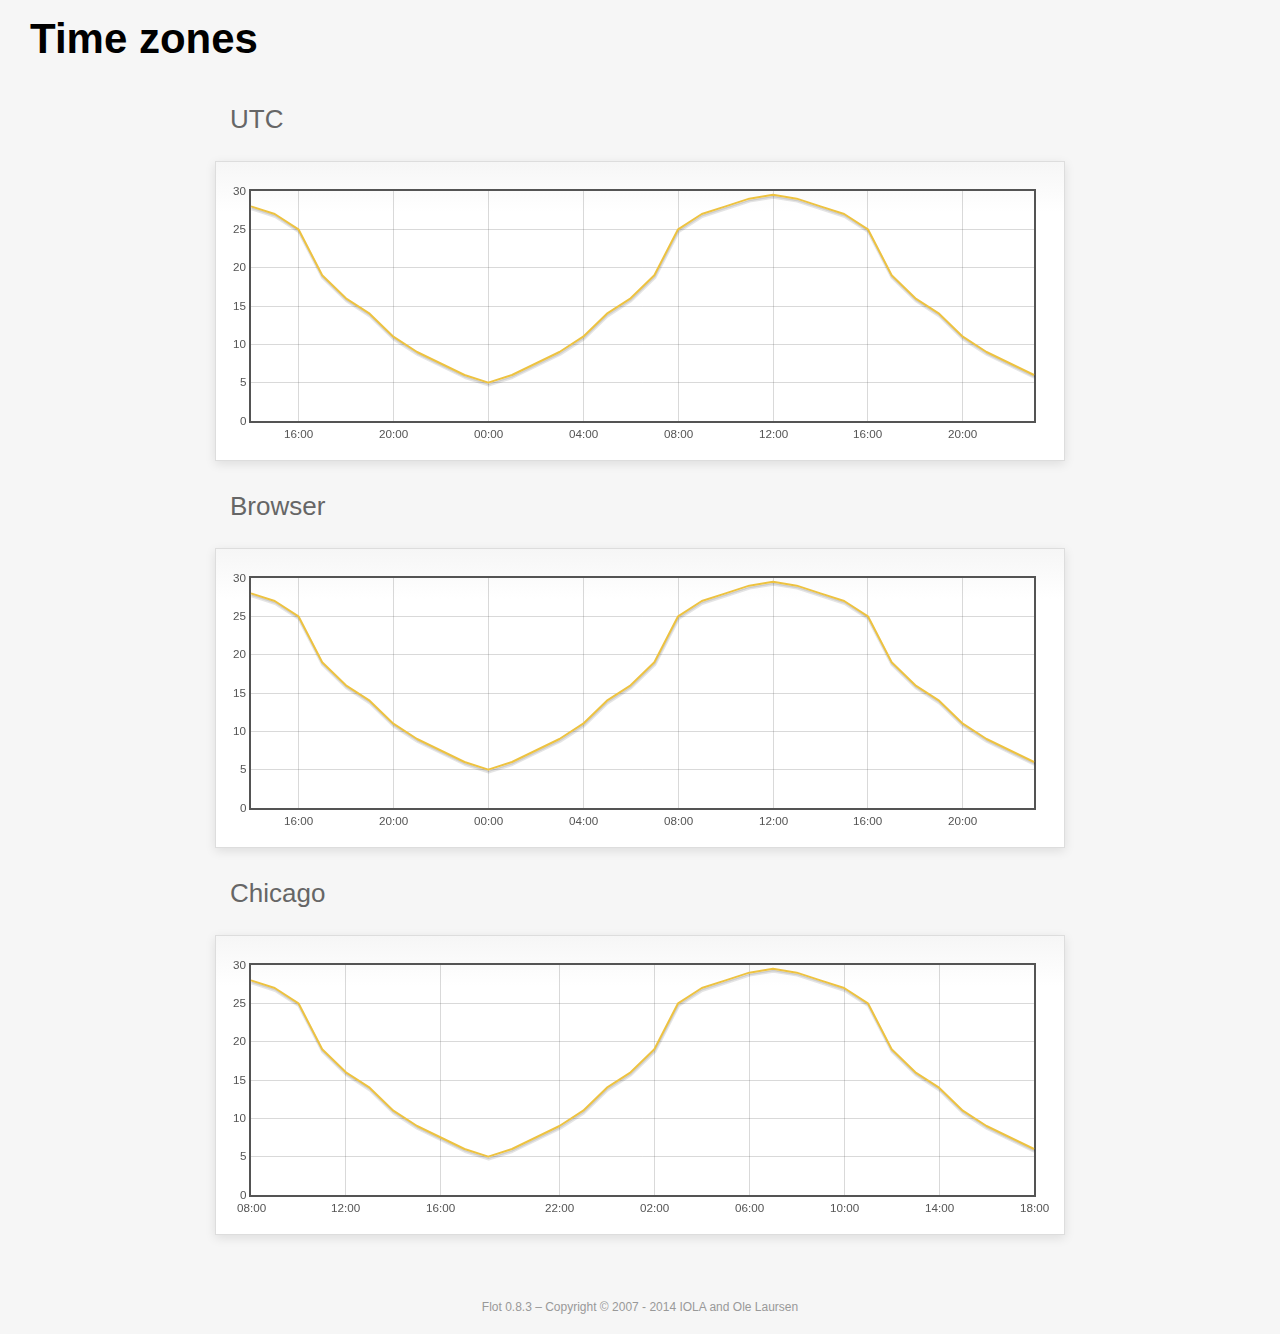
<file: AfroTest1/www/flot/examples/axes-time-zones/index.html>
<!DOCTYPE html PUBLIC "-//W3C//DTD HTML 4.01//EN" "http://www.w3.org/TR/html4/strict.dtd">
<html>
<head>
	<meta http-equiv="Content-Type" content="text/html; charset=utf-8">
	<title>Flot Examples: Time zones</title>
	<link href="../examples.css" rel="stylesheet" type="text/css">
	<!--[if lte IE 8]><script language="javascript" type="text/javascript" src="../../excanvas.min.js"></script><![endif]-->
	<script language="javascript" type="text/javascript" src="../../jquery.js"></script>
	<script language="javascript" type="text/javascript" src="../../jquery.flot.js"></script>
	<script language="javascript" type="text/javascript" src="../../jquery.flot.time.js"></script>
	<script language="javascript" type="text/javascript" src="date.js"></script>
	<script type="text/javascript">

	$(function() {

		timezoneJS.timezone.zoneFileBasePath = "tz";
		timezoneJS.timezone.defaultZoneFile = [];
		timezoneJS.timezone.init({async: false});

		var d = [
			[Date.UTC(2011, 2, 12, 14, 0, 0), 28],
			[Date.UTC(2011, 2, 12, 15, 0, 0), 27],
			[Date.UTC(2011, 2, 12, 16, 0, 0), 25],
			[Date.UTC(2011, 2, 12, 17, 0, 0), 19],
			[Date.UTC(2011, 2, 12, 18, 0, 0), 16],
			[Date.UTC(2011, 2, 12, 19, 0, 0), 14],
			[Date.UTC(2011, 2, 12, 20, 0, 0), 11],
			[Date.UTC(2011, 2, 12, 21, 0, 0), 9],
			[Date.UTC(2011, 2, 12, 22, 0, 0), 7.5],
			[Date.UTC(2011, 2, 12, 23, 0, 0), 6],
			[Date.UTC(2011, 2, 13, 0, 0, 0), 5],
			[Date.UTC(2011, 2, 13, 1, 0, 0), 6],
			[Date.UTC(2011, 2, 13, 2, 0, 0), 7.5],
			[Date.UTC(2011, 2, 13, 3, 0, 0), 9],
			[Date.UTC(2011, 2, 13, 4, 0, 0), 11],
			[Date.UTC(2011, 2, 13, 5, 0, 0), 14],
			[Date.UTC(2011, 2, 13, 6, 0, 0), 16],
			[Date.UTC(2011, 2, 13, 7, 0, 0), 19],
			[Date.UTC(2011, 2, 13, 8, 0, 0), 25],
			[Date.UTC(2011, 2, 13, 9, 0, 0), 27],
			[Date.UTC(2011, 2, 13, 10, 0, 0), 28],
			[Date.UTC(2011, 2, 13, 11, 0, 0), 29],
			[Date.UTC(2011, 2, 13, 12, 0, 0), 29.5],
			[Date.UTC(2011, 2, 13, 13, 0, 0), 29],
			[Date.UTC(2011, 2, 13, 14, 0, 0), 28],
			[Date.UTC(2011, 2, 13, 15, 0, 0), 27],
			[Date.UTC(2011, 2, 13, 16, 0, 0), 25],
			[Date.UTC(2011, 2, 13, 17, 0, 0), 19],
			[Date.UTC(2011, 2, 13, 18, 0, 0), 16],
			[Date.UTC(2011, 2, 13, 19, 0, 0), 14],
			[Date.UTC(2011, 2, 13, 20, 0, 0), 11],
			[Date.UTC(2011, 2, 13, 21, 0, 0), 9],
			[Date.UTC(2011, 2, 13, 22, 0, 0), 7.5],
			[Date.UTC(2011, 2, 13, 23, 0, 0), 6]
		];

		var plot = $.plot("#placeholderUTC", [d], {
			xaxis: {
				mode: "time"
			}
		});

		var plot = $.plot("#placeholderLocal", [d], {
			xaxis: {
				mode: "time",
				timezone: "browser"
			}
		});

		var plot = $.plot("#placeholderChicago", [d], {
			xaxis: {
				mode: "time",
				timezone: "America/Chicago"
			}
		});

		// Add the Flot version string to the footer

		$("#footer").prepend("Flot " + $.plot.version + " &ndash; ");
	});

	</script>
</head>
<body>

	<div id="header">
		<h2>Time zones</h2>
	</div>

	<div id="content">

		<h3>UTC</h3>
		<div class="demo-container" style="height: 300px;">
			<div id="placeholderUTC" class="demo-placeholder"></div>
		</div>

		<h3>Browser</h3>
		<div class="demo-container" style="height: 300px;">
			<div id="placeholderLocal" class="demo-placeholder"></div>
		</div>

		<h3>Chicago</h3>
		<div class="demo-container" style="height: 300px;">
			<div id="placeholderChicago" class="demo-placeholder"></div>
		</div>

	</div>

	<div id="footer">
		Copyright &copy; 2007 - 2014 IOLA and Ole Laursen
	</div>

</body>
</html>
</file>
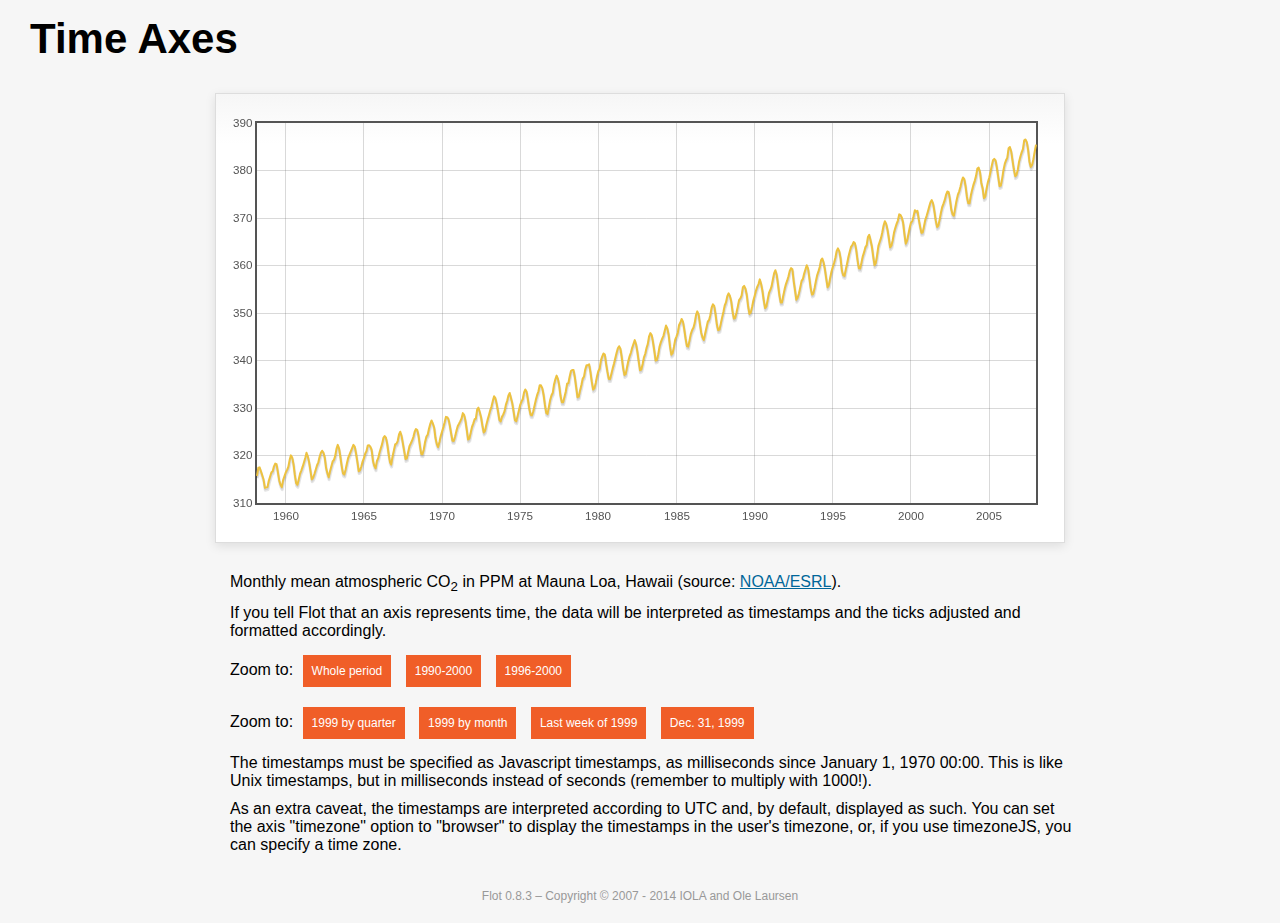
<file: AfroTest1/www/flot/examples/axes-time/index.html>
<!DOCTYPE html PUBLIC "-//W3C//DTD HTML 4.01//EN" "http://www.w3.org/TR/html4/strict.dtd">
<html>
<head>
	<meta http-equiv="Content-Type" content="text/html; charset=utf-8">
	<title>Flot Examples: Time Axes</title>
	<link href="../examples.css" rel="stylesheet" type="text/css">
	<!--[if lte IE 8]><script language="javascript" type="text/javascript" src="../../excanvas.min.js"></script><![endif]-->
	<script language="javascript" type="text/javascript" src="../../jquery.js"></script>
	<script language="javascript" type="text/javascript" src="../../jquery.flot.js"></script>
	<script language="javascript" type="text/javascript" src="../../jquery.flot.time.js"></script>
	<script type="text/javascript">

	$(function() {

		var d = [[-373597200000, 315.71], [-370918800000, 317.45], [-368326800000, 317.50], [-363056400000, 315.86], [-360378000000, 314.93], [-357699600000, 313.19], [-352429200000, 313.34], [-349837200000, 314.67], [-347158800000, 315.58], [-344480400000, 316.47], [-342061200000, 316.65], [-339382800000, 317.71], [-336790800000, 318.29], [-334112400000, 318.16], [-331520400000, 316.55], [-328842000000, 314.80], [-326163600000, 313.84], [-323571600000, 313.34], [-320893200000, 314.81], [-318301200000, 315.59], [-315622800000, 316.43], [-312944400000, 316.97], [-310438800000, 317.58], [-307760400000, 319.03], [-305168400000, 320.03], [-302490000000, 319.59], [-299898000000, 318.18], [-297219600000, 315.91], [-294541200000, 314.16], [-291949200000, 313.83], [-289270800000, 315.00], [-286678800000, 316.19], [-284000400000, 316.89], [-281322000000, 317.70], [-278902800000, 318.54], [-276224400000, 319.48], [-273632400000, 320.58], [-270954000000, 319.78], [-268362000000, 318.58], [-265683600000, 316.79], [-263005200000, 314.99], [-260413200000, 315.31], [-257734800000, 316.10], [-255142800000, 317.01], [-252464400000, 317.94], [-249786000000, 318.56], [-247366800000, 319.69], [-244688400000, 320.58], [-242096400000, 321.01], [-239418000000, 320.61], [-236826000000, 319.61], [-234147600000, 317.40], [-231469200000, 316.26], [-228877200000, 315.42], [-226198800000, 316.69], [-223606800000, 317.69], [-220928400000, 318.74], [-218250000000, 319.08], [-215830800000, 319.86], [-213152400000, 321.39], [-210560400000, 322.24], [-207882000000, 321.47], [-205290000000, 319.74], [-202611600000, 317.77], [-199933200000, 316.21], [-197341200000, 315.99], [-194662800000, 317.07], [-192070800000, 318.36], [-189392400000, 319.57], [-178938000000, 322.23], [-176259600000, 321.89], [-173667600000, 320.44], [-170989200000, 318.70], [-168310800000, 316.70], [-165718800000, 316.87], [-163040400000, 317.68], [-160448400000, 318.71], [-157770000000, 319.44], [-155091600000, 320.44], [-152672400000, 320.89], [-149994000000, 322.13], [-147402000000, 322.16], [-144723600000, 321.87], [-142131600000, 321.21], [-139453200000, 318.87], [-136774800000, 317.81], [-134182800000, 317.30], [-131504400000, 318.87], [-128912400000, 319.42], [-126234000000, 320.62], [-123555600000, 321.59], [-121136400000, 322.39], [-118458000000, 323.70], [-115866000000, 324.07], [-113187600000, 323.75], [-110595600000, 322.40], [-107917200000, 320.37], [-105238800000, 318.64], [-102646800000, 318.10], [-99968400000, 319.79], [-97376400000, 321.03], [-94698000000, 322.33], [-92019600000, 322.50], [-89600400000, 323.04], [-86922000000, 324.42], [-84330000000, 325.00], [-81651600000, 324.09], [-79059600000, 322.55], [-76381200000, 320.92], [-73702800000, 319.26], [-71110800000, 319.39], [-68432400000, 320.72], [-65840400000, 321.96], [-63162000000, 322.57], [-60483600000, 323.15], [-57978000000, 323.89], [-55299600000, 325.02], [-52707600000, 325.57], [-50029200000, 325.36], [-47437200000, 324.14], [-44758800000, 322.11], [-42080400000, 320.33], [-39488400000, 320.25], [-36810000000, 321.32], [-34218000000, 322.90], [-31539600000, 324.00], [-28861200000, 324.42], [-26442000000, 325.64], [-23763600000, 326.66], [-21171600000, 327.38], [-18493200000, 326.70], [-15901200000, 325.89], [-13222800000, 323.67], [-10544400000, 322.38], [-7952400000, 321.78], [-5274000000, 322.85], [-2682000000, 324.12], [-3600000, 325.06], [2674800000, 325.98], [5094000000, 326.93], [7772400000, 328.13], [10364400000, 328.07], [13042800000, 327.66], [15634800000, 326.35], [18313200000, 324.69], [20991600000, 323.10], [23583600000, 323.07], [26262000000, 324.01], [28854000000, 325.13], [31532400000, 326.17], [34210800000, 326.68], [36630000000, 327.18], [39308400000, 327.78], [41900400000, 328.92], [44578800000, 328.57], [47170800000, 327.37], [49849200000, 325.43], [52527600000, 323.36], [55119600000, 323.56], [57798000000, 324.80], [60390000000, 326.01], [63068400000, 326.77], [65746800000, 327.63], [68252400000, 327.75], [70930800000, 329.72], [73522800000, 330.07], [76201200000, 329.09], [78793200000, 328.05], [81471600000, 326.32], [84150000000, 324.84], [86742000000, 325.20], [89420400000, 326.50], [92012400000, 327.55], [94690800000, 328.54], [97369200000, 329.56], [99788400000, 330.30], [102466800000, 331.50], [105058800000, 332.48], [107737200000, 332.07], [110329200000, 330.87], [113007600000, 329.31], [115686000000, 327.51], [118278000000, 327.18], [120956400000, 328.16], [123548400000, 328.64], [126226800000, 329.35], [128905200000, 330.71], [131324400000, 331.48], [134002800000, 332.65], [136594800000, 333.16], [139273200000, 332.06], [141865200000, 330.99], [144543600000, 329.17], [147222000000, 327.41], [149814000000, 327.20], [152492400000, 328.33], [155084400000, 329.50], [157762800000, 330.68], [160441200000, 331.41], [162860400000, 331.85], [165538800000, 333.29], [168130800000, 333.91], [170809200000, 333.40], [173401200000, 331.78], [176079600000, 329.88], [178758000000, 328.57], [181350000000, 328.46], [184028400000, 329.26], [189298800000, 331.71], [191977200000, 332.76], [194482800000, 333.48], [197161200000, 334.78], [199753200000, 334.78], [202431600000, 334.17], [205023600000, 332.78], [207702000000, 330.64], [210380400000, 328.95], [212972400000, 328.77], [215650800000, 330.23], [218242800000, 331.69], [220921200000, 332.70], [223599600000, 333.24], [226018800000, 334.96], [228697200000, 336.04], [231289200000, 336.82], [233967600000, 336.13], [236559600000, 334.73], [239238000000, 332.52], [241916400000, 331.19], [244508400000, 331.19], [247186800000, 332.35], [249778800000, 333.47], [252457200000, 335.11], [255135600000, 335.26], [257554800000, 336.60], [260233200000, 337.77], [262825200000, 338.00], [265503600000, 337.99], [268095600000, 336.48], [270774000000, 334.37], [273452400000, 332.27], [276044400000, 332.41], [278722800000, 333.76], [281314800000, 334.83], [283993200000, 336.21], [286671600000, 336.64], [289090800000, 338.12], [291769200000, 339.02], [294361200000, 339.02], [297039600000, 339.20], [299631600000, 337.58], [302310000000, 335.55], [304988400000, 333.89], [307580400000, 334.14], [310258800000, 335.26], [312850800000, 336.71], [315529200000, 337.81], [318207600000, 338.29], [320713200000, 340.04], [323391600000, 340.86], [325980000000, 341.47], [328658400000, 341.26], [331250400000, 339.29], [333928800000, 337.60], [336607200000, 336.12], [339202800000, 336.08], [341881200000, 337.22], [344473200000, 338.34], [347151600000, 339.36], [349830000000, 340.51], [352249200000, 341.57], [354924000000, 342.56], [357516000000, 343.01], [360194400000, 342.47], [362786400000, 340.71], [365464800000, 338.52], [368143200000, 336.96], [370738800000, 337.13], [373417200000, 338.58], [376009200000, 339.89], [378687600000, 340.93], [381366000000, 341.69], [383785200000, 342.69], [389052000000, 344.30], [391730400000, 343.43], [394322400000, 341.88], [397000800000, 339.89], [399679200000, 337.95], [402274800000, 338.10], [404953200000, 339.27], [407545200000, 340.67], [410223600000, 341.42], [412902000000, 342.68], [415321200000, 343.46], [417996000000, 345.10], [420588000000, 345.76], [423266400000, 345.36], [425858400000, 343.91], [428536800000, 342.05], [431215200000, 340.00], [433810800000, 340.12], [436489200000, 341.33], [439081200000, 342.94], [441759600000, 343.87], [444438000000, 344.60], [446943600000, 345.20], [452210400000, 347.36], [454888800000, 346.74], [457480800000, 345.41], [460159200000, 343.01], [462837600000, 341.23], [465433200000, 341.52], [468111600000, 342.86], [470703600000, 344.41], [473382000000, 345.09], [476060400000, 345.89], [478479600000, 347.49], [481154400000, 348.00], [483746400000, 348.75], [486424800000, 348.19], [489016800000, 346.54], [491695200000, 344.63], [494373600000, 343.03], [496969200000, 342.92], [499647600000, 344.24], [502239600000, 345.62], [504918000000, 346.43], [507596400000, 346.94], [510015600000, 347.88], [512690400000, 349.57], [515282400000, 350.35], [517960800000, 349.72], [520552800000, 347.78], [523231200000, 345.86], [525909600000, 344.84], [528505200000, 344.32], [531183600000, 345.67], [533775600000, 346.88], [536454000000, 348.19], [539132400000, 348.55], [541551600000, 349.52], [544226400000, 351.12], [546818400000, 351.84], [549496800000, 351.49], [552088800000, 349.82], [554767200000, 347.63], [557445600000, 346.38], [560041200000, 346.49], [562719600000, 347.75], [565311600000, 349.03], [567990000000, 350.20], [570668400000, 351.61], [573174000000, 352.22], [575848800000, 353.53], [578440800000, 354.14], [581119200000, 353.62], [583711200000, 352.53], [586389600000, 350.41], [589068000000, 348.84], [591663600000, 348.94], [594342000000, 350.04], [596934000000, 351.29], [599612400000, 352.72], [602290800000, 353.10], [604710000000, 353.65], [607384800000, 355.43], [609976800000, 355.70], [612655200000, 355.11], [615247200000, 353.79], [617925600000, 351.42], [620604000000, 349.81], [623199600000, 350.11], [625878000000, 351.26], [628470000000, 352.63], [631148400000, 353.64], [633826800000, 354.72], [636246000000, 355.49], [638920800000, 356.09], [641512800000, 357.08], [644191200000, 356.11], [646783200000, 354.70], [649461600000, 352.68], [652140000000, 351.05], [654735600000, 351.36], [657414000000, 352.81], [660006000000, 354.22], [662684400000, 354.85], [665362800000, 355.66], [667782000000, 357.04], [670456800000, 358.40], [673048800000, 359.00], [675727200000, 357.99], [678319200000, 356.00], [680997600000, 353.78], [683676000000, 352.20], [686271600000, 352.22], [688950000000, 353.70], [691542000000, 354.98], [694220400000, 356.09], [696898800000, 356.85], [699404400000, 357.73], [702079200000, 358.91], [704671200000, 359.45], [707349600000, 359.19], [709941600000, 356.72], [712620000000, 354.79], [715298400000, 352.79], [717894000000, 353.20], [720572400000, 354.15], [723164400000, 355.39], [725842800000, 356.77], [728521200000, 357.17], [730940400000, 358.26], [733615200000, 359.16], [736207200000, 360.07], [738885600000, 359.41], [741477600000, 357.44], [744156000000, 355.30], [746834400000, 353.87], [749430000000, 354.04], [752108400000, 355.27], [754700400000, 356.70], [757378800000, 358.00], [760057200000, 358.81], [762476400000, 359.68], [765151200000, 361.13], [767743200000, 361.48], [770421600000, 360.60], [773013600000, 359.20], [775692000000, 357.23], [778370400000, 355.42], [780966000000, 355.89], [783644400000, 357.41], [786236400000, 358.74], [788914800000, 359.73], [791593200000, 360.61], [794012400000, 361.58], [796687200000, 363.05], [799279200000, 363.62], [801957600000, 363.03], [804549600000, 361.55], [807228000000, 358.94], [809906400000, 357.93], [812502000000, 357.80], [815180400000, 359.22], [817772400000, 360.44], [820450800000, 361.83], [823129200000, 362.95], [825634800000, 363.91], [828309600000, 364.28], [830901600000, 364.94], [833580000000, 364.70], [836172000000, 363.31], [838850400000, 361.15], [841528800000, 359.40], [844120800000, 359.34], [846802800000, 360.62], [849394800000, 361.96], [852073200000, 362.81], [854751600000, 363.87], [857170800000, 364.25], [859845600000, 366.02], [862437600000, 366.46], [865116000000, 365.32], [867708000000, 364.07], [870386400000, 361.95], [873064800000, 360.06], [875656800000, 360.49], [878338800000, 362.19], [880930800000, 364.12], [883609200000, 364.99], [886287600000, 365.82], [888706800000, 366.95], [891381600000, 368.42], [893973600000, 369.33], [896652000000, 368.78], [899244000000, 367.59], [901922400000, 365.84], [904600800000, 363.83], [907192800000, 364.18], [909874800000, 365.34], [912466800000, 366.93], [915145200000, 367.94], [917823600000, 368.82], [920242800000, 369.46], [922917600000, 370.77], [925509600000, 370.66], [928188000000, 370.10], [930780000000, 369.08], [933458400000, 366.66], [936136800000, 364.60], [938728800000, 365.17], [941410800000, 366.51], [944002800000, 367.89], [946681200000, 369.04], [949359600000, 369.35], [951865200000, 370.38], [954540000000, 371.63], [957132000000, 371.32], [959810400000, 371.53], [962402400000, 369.75], [965080800000, 368.23], [967759200000, 366.87], [970351200000, 366.94], [973033200000, 368.27], [975625200000, 369.64], [978303600000, 370.46], [980982000000, 371.44], [983401200000, 372.37], [986076000000, 373.33], [988668000000, 373.77], [991346400000, 373.09], [993938400000, 371.51], [996616800000, 369.55], [999295200000, 368.12], [1001887200000, 368.38], [1004569200000, 369.66], [1007161200000, 371.11], [1009839600000, 372.36], [1012518000000, 373.09], [1014937200000, 373.81], [1017612000000, 374.93], [1020204000000, 375.58], [1022882400000, 375.44], [1025474400000, 373.86], [1028152800000, 371.77], [1030831200000, 370.73], [1033423200000, 370.50], [1036105200000, 372.18], [1038697200000, 373.70], [1041375600000, 374.92], [1044054000000, 375.62], [1046473200000, 376.51], [1049148000000, 377.75], [1051740000000, 378.54], [1054418400000, 378.20], [1057010400000, 376.68], [1059688800000, 374.43], [1062367200000, 373.11], [1064959200000, 373.10], [1067641200000, 374.77], [1070233200000, 375.97], [1072911600000, 377.03], [1075590000000, 377.87], [1078095600000, 378.88], [1080770400000, 380.42], [1083362400000, 380.62], [1086040800000, 379.70], [1088632800000, 377.43], [1091311200000, 376.32], [1093989600000, 374.19], [1096581600000, 374.47], [1099263600000, 376.15], [1101855600000, 377.51], [1104534000000, 378.43], [1107212400000, 379.70], [1109631600000, 380.92], [1112306400000, 382.18], [1114898400000, 382.45], [1117576800000, 382.14], [1120168800000, 380.60], [1122847200000, 378.64], [1125525600000, 376.73], [1128117600000, 376.84], [1130799600000, 378.29], [1133391600000, 380.06], [1136070000000, 381.40], [1138748400000, 382.20], [1141167600000, 382.66], [1143842400000, 384.69], [1146434400000, 384.94], [1149112800000, 384.01], [1151704800000, 382.14], [1154383200000, 380.31], [1157061600000, 378.81], [1159653600000, 379.03], [1162335600000, 380.17], [1164927600000, 381.85], [1167606000000, 382.94], [1170284400000, 383.86], [1172703600000, 384.49], [1175378400000, 386.37], [1177970400000, 386.54], [1180648800000, 385.98], [1183240800000, 384.36], [1185919200000, 381.85], [1188597600000, 380.74], [1191189600000, 381.15], [1193871600000, 382.38], [1196463600000, 383.94], [1199142000000, 385.44]]; 

		$.plot("#placeholder", [d], {
			xaxis: { mode: "time" }
		});

		$("#whole").click(function () {
			$.plot("#placeholder", [d], {
				xaxis: { mode: "time" }
			});
		});

		$("#nineties").click(function () {
			$.plot("#placeholder", [d], {
				xaxis: {
					mode: "time",
					min: (new Date(1990, 0, 1)).getTime(),
					max: (new Date(2000, 0, 1)).getTime()
				}
			});
		});

		$("#latenineties").click(function () {
			$.plot("#placeholder", [d], {
				xaxis: {
					mode: "time",
					minTickSize: [1, "year"],
					min: (new Date(1996, 0, 1)).getTime(),
					max: (new Date(2000, 0, 1)).getTime()
				}
			});
		});

		$("#ninetyninequarters").click(function () {
			$.plot("#placeholder", [d], {
				xaxis: {
					mode: "time",
					minTickSize: [1, "quarter"],
					min: (new Date(1999, 0, 1)).getTime(),
					max: (new Date(2000, 0, 1)).getTime()
				}
			});
		});

		$("#ninetynine").click(function () {
			$.plot("#placeholder", [d], {
				xaxis: {
					mode: "time",
					minTickSize: [1, "month"],
					min: (new Date(1999, 0, 1)).getTime(),
					max: (new Date(2000, 0, 1)).getTime()
				}
			});
		});

		$("#lastweekninetynine").click(function () {
			$.plot("#placeholder", [d], {
				xaxis: {
					mode: "time",
					minTickSize: [1, "day"],
					min: (new Date(1999, 11, 25)).getTime(),
					max: (new Date(2000, 0, 1)).getTime(),
					timeformat: "%a"
				}
			});
		});

		$("#lastdayninetynine").click(function () {
			$.plot("#placeholder", [d], {
				xaxis: {
					mode: "time",
					minTickSize: [1, "hour"],
					min: (new Date(1999, 11, 31)).getTime(),
					max: (new Date(2000, 0, 1)).getTime(),
					twelveHourClock: true
				}
			});
		});

		// Add the Flot version string to the footer

		$("#footer").prepend("Flot " + $.plot.version + " &ndash; ");
	});

	</script>
</head>
<body>

	<div id="header">
		<h2>Time Axes</h2>
	</div>

	<div id="content">

		<div class="demo-container">
			<div id="placeholder" class="demo-placeholder"></div>
		</div>

		<p>Monthly mean atmospheric CO<sub>2</sub> in PPM at Mauna Loa, Hawaii (source: <a href="http://www.esrl.noaa.gov/gmd/ccgg/trends/">NOAA/ESRL</a>).</p>

		<p>If you tell Flot that an axis represents time, the data will be interpreted as timestamps and the ticks adjusted and formatted accordingly.</p>

		<p>Zoom to: <button id="whole">Whole period</button>
		<button id="nineties">1990-2000</button>
		<button id="latenineties">1996-2000</button></p>

		<p>Zoom to: <button id="ninetyninequarters">1999 by quarter</button>
		<button id="ninetynine">1999 by month</button>
		<button id="lastweekninetynine">Last week of 1999</button>
		<button id="lastdayninetynine">Dec. 31, 1999</button></p>

		<p>The timestamps must be specified as Javascript timestamps, as milliseconds since January 1, 1970 00:00. This is like Unix timestamps, but in milliseconds instead of seconds (remember to multiply with 1000!).</p>

		<p>As an extra caveat, the timestamps are interpreted according to UTC and, by default, displayed as such. You can set the axis "timezone" option to "browser" to display the timestamps in the user's timezone, or, if you use timezoneJS, you can specify a time zone.</p>

	</div>

	<div id="footer">
		Copyright &copy; 2007 - 2014 IOLA and Ole Laursen
	</div>

</body>
</html>
</file>
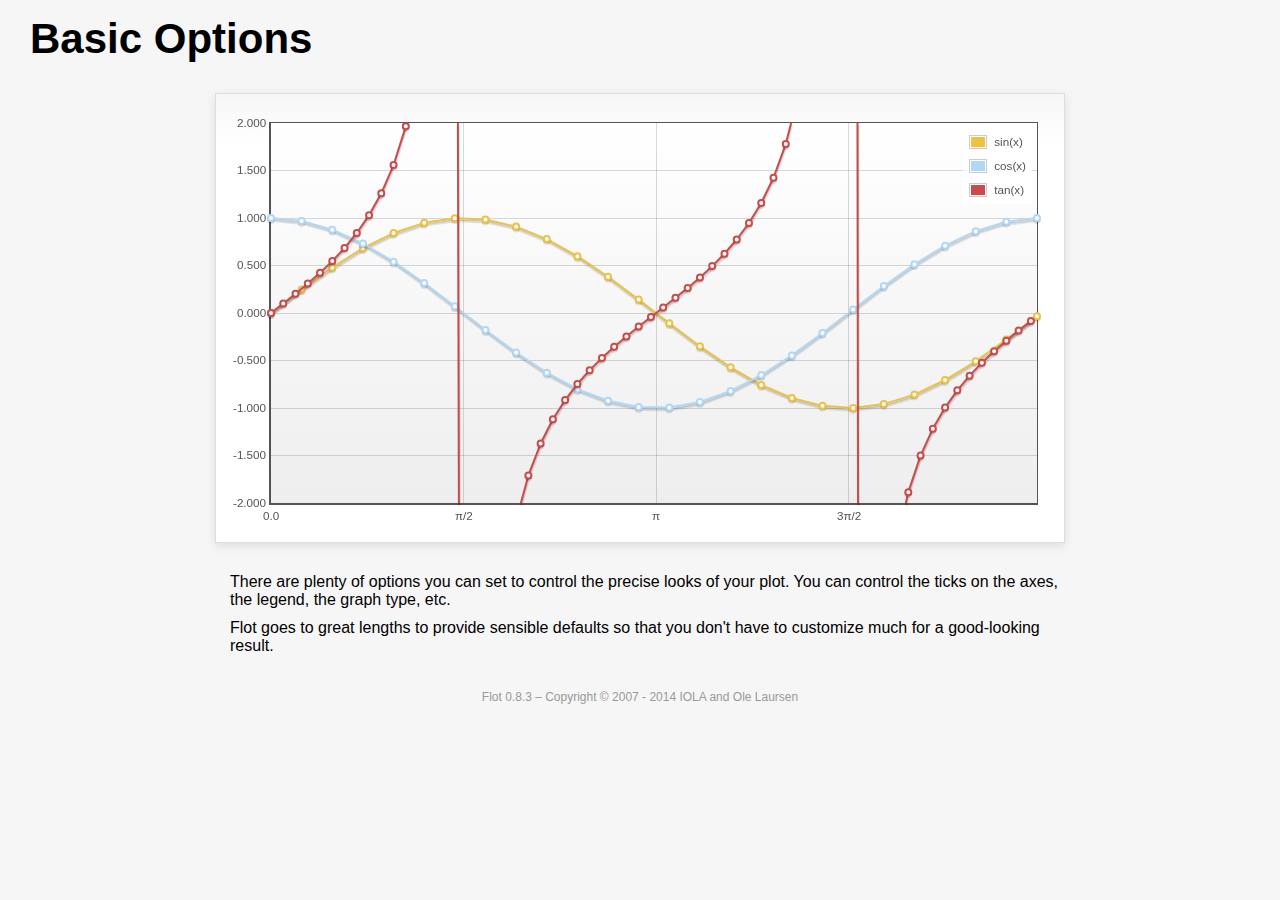
<file: AfroTest1/www/flot/examples/basic-options/index.html>
<!DOCTYPE html PUBLIC "-//W3C//DTD HTML 4.01//EN" "http://www.w3.org/TR/html4/strict.dtd">
<html>
<head>
	<meta http-equiv="Content-Type" content="text/html; charset=utf-8">
	<title>Flot Examples: Basic Options</title>
	<link href="../examples.css" rel="stylesheet" type="text/css">
	<!--[if lte IE 8]><script language="javascript" type="text/javascript" src="../../excanvas.min.js"></script><![endif]-->
	<script language="javascript" type="text/javascript" src="../../jquery.js"></script>
	<script language="javascript" type="text/javascript" src="../../jquery.flot.js"></script>
	<script type="text/javascript">

	$(function () {

		var d1 = [];
		for (var i = 0; i < Math.PI * 2; i += 0.25) {
			d1.push([i, Math.sin(i)]);
		}

		var d2 = [];
		for (var i = 0; i < Math.PI * 2; i += 0.25) {
			d2.push([i, Math.cos(i)]);
		}

		var d3 = [];
		for (var i = 0; i < Math.PI * 2; i += 0.1) {
			d3.push([i, Math.tan(i)]);
		}

		$.plot("#placeholder", [
			{ label: "sin(x)", data: d1 },
			{ label: "cos(x)", data: d2 },
			{ label: "tan(x)", data: d3 }
		], {
			series: {
				lines: { show: true },
				points: { show: true }
			},
			xaxis: {
				ticks: [
					0, [ Math.PI/2, "\u03c0/2" ], [ Math.PI, "\u03c0" ],
					[ Math.PI * 3/2, "3\u03c0/2" ], [ Math.PI * 2, "2\u03c0" ]
				]
			},
			yaxis: {
				ticks: 10,
				min: -2,
				max: 2,
				tickDecimals: 3
			},
			grid: {
				backgroundColor: { colors: [ "#fff", "#eee" ] },
				borderWidth: {
					top: 1,
					right: 1,
					bottom: 2,
					left: 2
				}
			}
		});

		// Add the Flot version string to the footer

		$("#footer").prepend("Flot " + $.plot.version + " &ndash; ");
	});

	</script>
</head>
<body>

	<div id="header">
		<h2>Basic Options</h2>
	</div>

	<div id="content">

		<div class="demo-container">
			<div id="placeholder" class="demo-placeholder"></div>
		</div>

		<p>There are plenty of options you can set to control the precise looks of your plot. You can control the ticks on the axes, the legend, the graph type, etc.</p>

		<p>Flot goes to great lengths to provide sensible defaults so that you don't have to customize much for a good-looking result.</p>

	</div>

	<div id="footer">
		Copyright &copy; 2007 - 2014 IOLA and Ole Laursen
	</div>

</body>
</html>
</file>
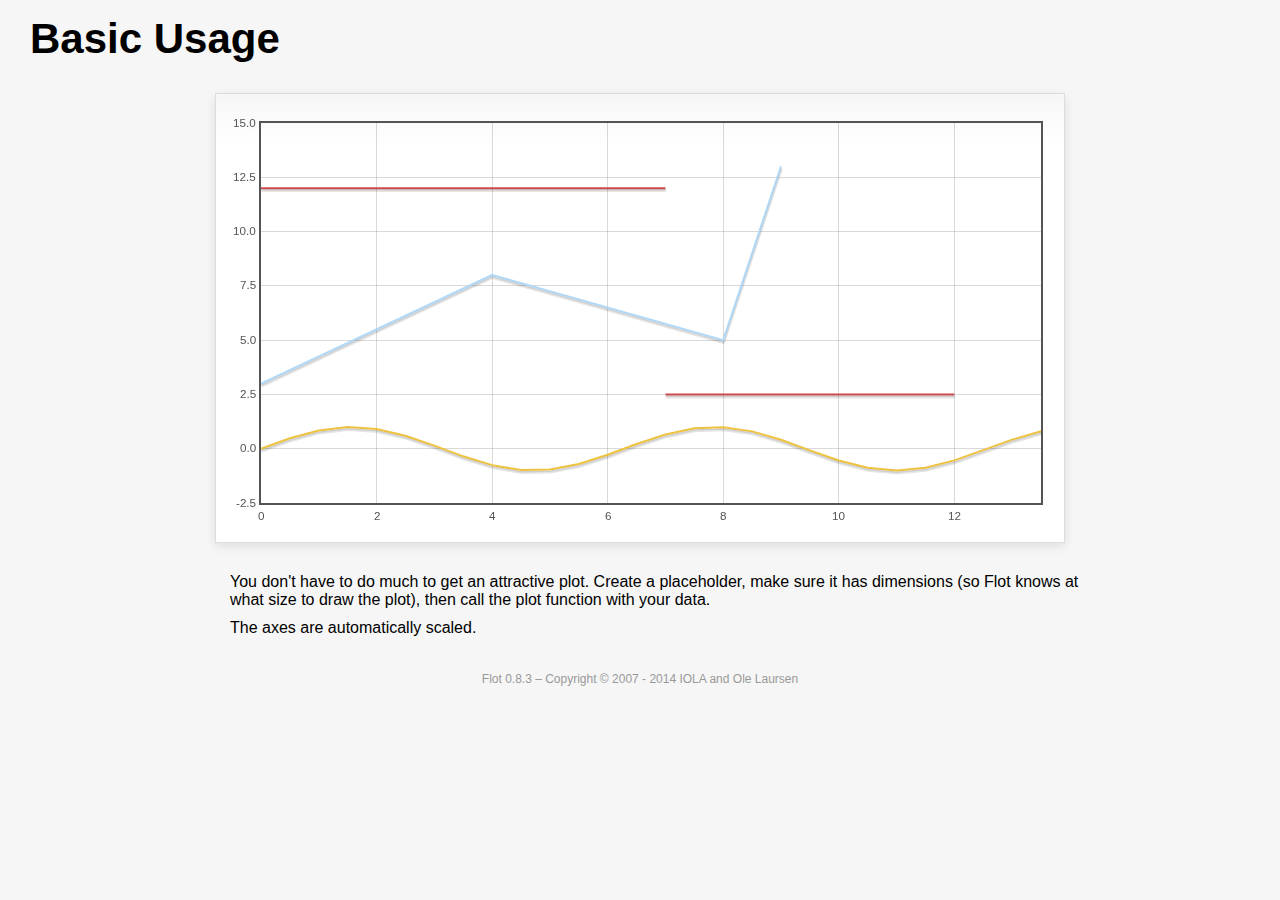
<file: AfroTest1/www/flot/examples/basic-usage/index.html>
<!DOCTYPE html PUBLIC "-//W3C//DTD HTML 4.01//EN" "http://www.w3.org/TR/html4/strict.dtd">
<html>
<head>
	<meta http-equiv="Content-Type" content="text/html; charset=utf-8">
	<title>Flot Examples: Basic Usage</title>
	<link href="../examples.css" rel="stylesheet" type="text/css">
	<!--[if lte IE 8]><script language="javascript" type="text/javascript" src="../../excanvas.min.js"></script><![endif]-->
	<script language="javascript" type="text/javascript" src="../../jquery.js"></script>
	<script language="javascript" type="text/javascript" src="../../jquery.flot.js"></script>
	<script type="text/javascript">

	$(function() {

		var d1 = [];
		for (var i = 0; i < 14; i += 0.5) {
			d1.push([i, Math.sin(i)]);
		}

		var d2 = [[0, 3], [4, 8], [8, 5], [9, 13]];

		// A null signifies separate line segments

		var d3 = [[0, 12], [7, 12], null, [7, 2.5], [12, 2.5]];

		$.plot("#placeholder", [ d1, d2, d3 ]);

		// Add the Flot version string to the footer

		$("#footer").prepend("Flot " + $.plot.version + " &ndash; ");
	});

	</script>
</head>
<body>

	<div id="header">
		<h2>Basic Usage</h2>
	</div>

	<div id="content">

		<div class="demo-container">
			<div id="placeholder" class="demo-placeholder"></div>
		</div>

		<p>You don't have to do much to get an attractive plot.  Create a placeholder, make sure it has dimensions (so Flot knows at what size to draw the plot), then call the plot function with your data.</p>

		<p>The axes are automatically scaled.</p>

	</div>

	<div id="footer">
		Copyright &copy; 2007 - 2014 IOLA and Ole Laursen
	</div>

</body>
</html>
</file>
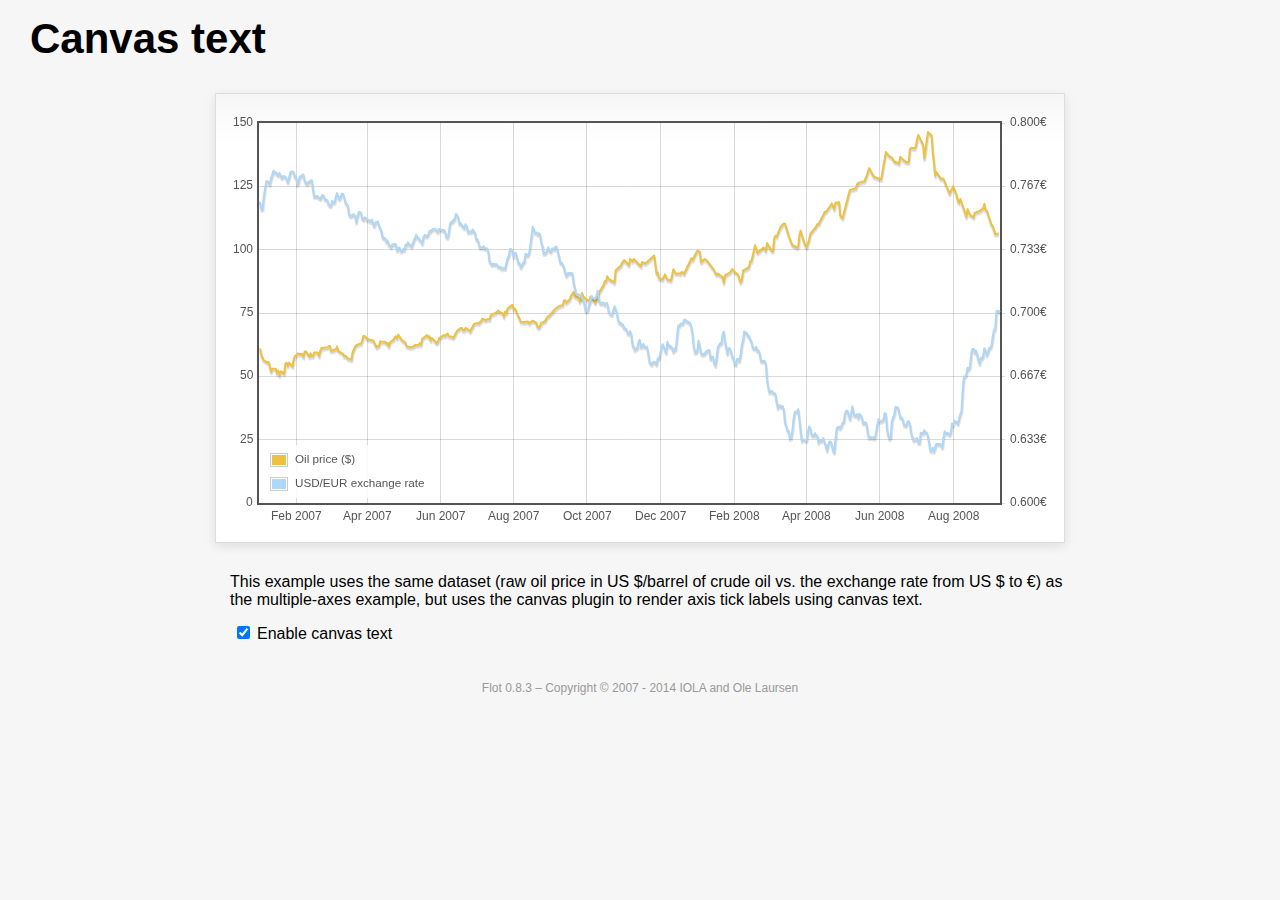
<file: AfroTest1/www/flot/examples/canvas/index.html>
<!DOCTYPE html PUBLIC "-//W3C//DTD HTML 4.01//EN" "http://www.w3.org/TR/html4/strict.dtd">
<html>
<head>
	<meta http-equiv="Content-Type" content="text/html; charset=utf-8">
	<title>Flot Examples: Canvas text</title>
	<link href="../examples.css" rel="stylesheet" type="text/css">
	<!--[if lte IE 8]><script language="javascript" type="text/javascript" src="../../excanvas.min.js"></script><![endif]-->
	<script language="javascript" type="text/javascript" src="../../jquery.js"></script>
	<script language="javascript" type="text/javascript" src="../../jquery.flot.js"></script>
	<script language="javascript" type="text/javascript" src="../../jquery.flot.time.js"></script>
	<script language="javascript" type="text/javascript" src="../../jquery.flot.canvas.js"></script>
	<script type="text/javascript">

	$(function() {

		var oilPrices = [[1167692400000,61.05], [1167778800000,58.32], [1167865200000,57.35], [1167951600000,56.31], [1168210800000,55.55], [1168297200000,55.64], [1168383600000,54.02], [1168470000000,51.88], [1168556400000,52.99], [1168815600000,52.99], [1168902000000,51.21], [1168988400000,52.24], [1169074800000,50.48], [1169161200000,51.99], [1169420400000,51.13], [1169506800000,55.04], [1169593200000,55.37], [1169679600000,54.23], [1169766000000,55.42], [1170025200000,54.01], [1170111600000,56.97], [1170198000000,58.14], [1170284400000,58.14], [1170370800000,59.02], [1170630000000,58.74], [1170716400000,58.88], [1170802800000,57.71], [1170889200000,59.71], [1170975600000,59.89], [1171234800000,57.81], [1171321200000,59.06], [1171407600000,58.00], [1171494000000,57.99], [1171580400000,59.39], [1171839600000,59.39], [1171926000000,58.07], [1172012400000,60.07], [1172098800000,61.14], [1172444400000,61.39], [1172530800000,61.46], [1172617200000,61.79], [1172703600000,62.00], [1172790000000,60.07], [1173135600000,60.69], [1173222000000,61.82], [1173308400000,60.05], [1173654000000,58.91], [1173740400000,57.93], [1173826800000,58.16], [1173913200000,57.55], [1173999600000,57.11], [1174258800000,56.59], [1174345200000,59.61], [1174518000000,61.69], [1174604400000,62.28], [1174860000000,62.91], [1174946400000,62.93], [1175032800000,64.03], [1175119200000,66.03], [1175205600000,65.87], [1175464800000,64.64], [1175637600000,64.38], [1175724000000,64.28], [1175810400000,64.28], [1176069600000,61.51], [1176156000000,61.89], [1176242400000,62.01], [1176328800000,63.85], [1176415200000,63.63], [1176674400000,63.61], [1176760800000,63.10], [1176847200000,63.13], [1176933600000,61.83], [1177020000000,63.38], [1177279200000,64.58], [1177452000000,65.84], [1177538400000,65.06], [1177624800000,66.46], [1177884000000,64.40], [1178056800000,63.68], [1178143200000,63.19], [1178229600000,61.93], [1178488800000,61.47], [1178575200000,61.55], [1178748000000,61.81], [1178834400000,62.37], [1179093600000,62.46], [1179180000000,63.17], [1179266400000,62.55], [1179352800000,64.94], [1179698400000,66.27], [1179784800000,65.50], [1179871200000,65.77], [1179957600000,64.18], [1180044000000,65.20], [1180389600000,63.15], [1180476000000,63.49], [1180562400000,65.08], [1180908000000,66.30], [1180994400000,65.96], [1181167200000,66.93], [1181253600000,65.98], [1181599200000,65.35], [1181685600000,66.26], [1181858400000,68.00], [1182117600000,69.09], [1182204000000,69.10], [1182290400000,68.19], [1182376800000,68.19], [1182463200000,69.14], [1182722400000,68.19], [1182808800000,67.77], [1182895200000,68.97], [1182981600000,69.57], [1183068000000,70.68], [1183327200000,71.09], [1183413600000,70.92], [1183586400000,71.81], [1183672800000,72.81], [1183932000000,72.19], [1184018400000,72.56], [1184191200000,72.50], [1184277600000,74.15], [1184623200000,75.05], [1184796000000,75.92], [1184882400000,75.57], [1185141600000,74.89], [1185228000000,73.56], [1185314400000,75.57], [1185400800000,74.95], [1185487200000,76.83], [1185832800000,78.21], [1185919200000,76.53], [1186005600000,76.86], [1186092000000,76.00], [1186437600000,71.59], [1186696800000,71.47], [1186956000000,71.62], [1187042400000,71.00], [1187301600000,71.98], [1187560800000,71.12], [1187647200000,69.47], [1187733600000,69.26], [1187820000000,69.83], [1187906400000,71.09], [1188165600000,71.73], [1188338400000,73.36], [1188511200000,74.04], [1188856800000,76.30], [1189116000000,77.49], [1189461600000,78.23], [1189548000000,79.91], [1189634400000,80.09], [1189720800000,79.10], [1189980000000,80.57], [1190066400000,81.93], [1190239200000,83.32], [1190325600000,81.62], [1190584800000,80.95], [1190671200000,79.53], [1190757600000,80.30], [1190844000000,82.88], [1190930400000,81.66], [1191189600000,80.24], [1191276000000,80.05], [1191362400000,79.94], [1191448800000,81.44], [1191535200000,81.22], [1191794400000,79.02], [1191880800000,80.26], [1191967200000,80.30], [1192053600000,83.08], [1192140000000,83.69], [1192399200000,86.13], [1192485600000,87.61], [1192572000000,87.40], [1192658400000,89.47], [1192744800000,88.60], [1193004000000,87.56], [1193090400000,87.56], [1193176800000,87.10], [1193263200000,91.86], [1193612400000,93.53], [1193698800000,94.53], [1193871600000,95.93], [1194217200000,93.98], [1194303600000,96.37], [1194476400000,95.46], [1194562800000,96.32], [1195081200000,93.43], [1195167600000,95.10], [1195426800000,94.64], [1195513200000,95.10], [1196031600000,97.70], [1196118000000,94.42], [1196204400000,90.62], [1196290800000,91.01], [1196377200000,88.71], [1196636400000,88.32], [1196809200000,90.23], [1196982000000,88.28], [1197241200000,87.86], [1197327600000,90.02], [1197414000000,92.25], [1197586800000,90.63], [1197846000000,90.63], [1197932400000,90.49], [1198018800000,91.24], [1198105200000,91.06], [1198191600000,90.49], [1198710000000,96.62], [1198796400000,96.00], [1199142000000,99.62], [1199314800000,99.18], [1199401200000,95.09], [1199660400000,96.33], [1199833200000,95.67], [1200351600000,91.90], [1200438000000,90.84], [1200524400000,90.13], [1200610800000,90.57], [1200956400000,89.21], [1201042800000,86.99], [1201129200000,89.85], [1201474800000,90.99], [1201561200000,91.64], [1201647600000,92.33], [1201734000000,91.75], [1202079600000,90.02], [1202166000000,88.41], [1202252400000,87.14], [1202338800000,88.11], [1202425200000,91.77], [1202770800000,92.78], [1202857200000,93.27], [1202943600000,95.46], [1203030000000,95.46], [1203289200000,101.74], [1203462000000,98.81], [1203894000000,100.88], [1204066800000,99.64], [1204153200000,102.59], [1204239600000,101.84], [1204498800000,99.52], [1204585200000,99.52], [1204671600000,104.52], [1204758000000,105.47], [1204844400000,105.15], [1205103600000,108.75], [1205276400000,109.92], [1205362800000,110.33], [1205449200000,110.21], [1205708400000,105.68], [1205967600000,101.84], [1206313200000,100.86], [1206399600000,101.22], [1206486000000,105.90], [1206572400000,107.58], [1206658800000,105.62], [1206914400000,101.58], [1207000800000,100.98], [1207173600000,103.83], [1207260000000,106.23], [1207605600000,108.50], [1207778400000,110.11], [1207864800000,110.14], [1208210400000,113.79], [1208296800000,114.93], [1208383200000,114.86], [1208728800000,117.48], [1208815200000,118.30], [1208988000000,116.06], [1209074400000,118.52], [1209333600000,118.75], [1209420000000,113.46], [1209592800000,112.52], [1210024800000,121.84], [1210111200000,123.53], [1210197600000,123.69], [1210543200000,124.23], [1210629600000,125.80], [1210716000000,126.29], [1211148000000,127.05], [1211320800000,129.07], [1211493600000,132.19], [1211839200000,128.85], [1212357600000,127.76], [1212703200000,138.54], [1212962400000,136.80], [1213135200000,136.38], [1213308000000,134.86], [1213653600000,134.01], [1213740000000,136.68], [1213912800000,135.65], [1214172000000,134.62], [1214258400000,134.62], [1214344800000,134.62], [1214431200000,139.64], [1214517600000,140.21], [1214776800000,140.00], [1214863200000,140.97], [1214949600000,143.57], [1215036000000,145.29], [1215381600000,141.37], [1215468000000,136.04], [1215727200000,146.40], [1215986400000,145.18], [1216072800000,138.74], [1216159200000,134.60], [1216245600000,129.29], [1216332000000,130.65], [1216677600000,127.95], [1216850400000,127.95], [1217282400000,122.19], [1217455200000,124.08], [1217541600000,125.10], [1217800800000,121.41], [1217887200000,119.17], [1217973600000,118.58], [1218060000000,120.02], [1218405600000,114.45], [1218492000000,113.01], [1218578400000,116.00], [1218751200000,113.77], [1219010400000,112.87], [1219096800000,114.53], [1219269600000,114.98], [1219356000000,114.98], [1219701600000,116.27], [1219788000000,118.15], [1219874400000,115.59], [1219960800000,115.46], [1220306400000,109.71], [1220392800000,109.35], [1220565600000,106.23], [1220824800000,106.34]];

		var exchangeRates = [[1167606000000,0.7580], [1167692400000,0.7580], [1167778800000,0.75470], [1167865200000,0.75490], [1167951600000,0.76130], [1168038000000,0.76550], [1168124400000,0.76930], [1168210800000,0.76940], [1168297200000,0.76880], [1168383600000,0.76780], [1168470000000,0.77080], [1168556400000,0.77270], [1168642800000,0.77490], [1168729200000,0.77410], [1168815600000,0.77410], [1168902000000,0.77320], [1168988400000,0.77270], [1169074800000,0.77370], [1169161200000,0.77240], [1169247600000,0.77120], [1169334000000,0.7720], [1169420400000,0.77210], [1169506800000,0.77170], [1169593200000,0.77040], [1169679600000,0.7690], [1169766000000,0.77110], [1169852400000,0.7740], [1169938800000,0.77450], [1170025200000,0.77450], [1170111600000,0.7740], [1170198000000,0.77160], [1170284400000,0.77130], [1170370800000,0.76780], [1170457200000,0.76880], [1170543600000,0.77180], [1170630000000,0.77180], [1170716400000,0.77280], [1170802800000,0.77290], [1170889200000,0.76980], [1170975600000,0.76850], [1171062000000,0.76810], [1171148400000,0.7690], [1171234800000,0.7690], [1171321200000,0.76980], [1171407600000,0.76990], [1171494000000,0.76510], [1171580400000,0.76130], [1171666800000,0.76160], [1171753200000,0.76140], [1171839600000,0.76140], [1171926000000,0.76070], [1172012400000,0.76020], [1172098800000,0.76110], [1172185200000,0.76220], [1172271600000,0.76150], [1172358000000,0.75980], [1172444400000,0.75980], [1172530800000,0.75920], [1172617200000,0.75730], [1172703600000,0.75660], [1172790000000,0.75670], [1172876400000,0.75910], [1172962800000,0.75820], [1173049200000,0.75850], [1173135600000,0.76130], [1173222000000,0.76310], [1173308400000,0.76150], [1173394800000,0.760], [1173481200000,0.76130], [1173567600000,0.76270], [1173654000000,0.76270], [1173740400000,0.76080], [1173826800000,0.75830], [1173913200000,0.75750], [1173999600000,0.75620], [1174086000000,0.7520], [1174172400000,0.75120], [1174258800000,0.75120], [1174345200000,0.75170], [1174431600000,0.7520], [1174518000000,0.75110], [1174604400000,0.7480], [1174690800000,0.75090], [1174777200000,0.75310], [1174860000000,0.75310], [1174946400000,0.75270], [1175032800000,0.74980], [1175119200000,0.74930], [1175205600000,0.75040], [1175292000000,0.750], [1175378400000,0.74910], [1175464800000,0.74910], [1175551200000,0.74850], [1175637600000,0.74840], [1175724000000,0.74920], [1175810400000,0.74710], [1175896800000,0.74590], [1175983200000,0.74770], [1176069600000,0.74770], [1176156000000,0.74830], [1176242400000,0.74580], [1176328800000,0.74480], [1176415200000,0.7430], [1176501600000,0.73990], [1176588000000,0.73950], [1176674400000,0.73950], [1176760800000,0.73780], [1176847200000,0.73820], [1176933600000,0.73620], [1177020000000,0.73550], [1177106400000,0.73480], [1177192800000,0.73610], [1177279200000,0.73610], [1177365600000,0.73650], [1177452000000,0.73620], [1177538400000,0.73310], [1177624800000,0.73390], [1177711200000,0.73440], [1177797600000,0.73270], [1177884000000,0.73270], [1177970400000,0.73360], [1178056800000,0.73330], [1178143200000,0.73590], [1178229600000,0.73590], [1178316000000,0.73720], [1178402400000,0.7360], [1178488800000,0.7360], [1178575200000,0.7350], [1178661600000,0.73650], [1178748000000,0.73840], [1178834400000,0.73950], [1178920800000,0.74130], [1179007200000,0.73970], [1179093600000,0.73960], [1179180000000,0.73850], [1179266400000,0.73780], [1179352800000,0.73660], [1179439200000,0.740], [1179525600000,0.74110], [1179612000000,0.74060], [1179698400000,0.74050], [1179784800000,0.74140], [1179871200000,0.74310], [1179957600000,0.74310], [1180044000000,0.74380], [1180130400000,0.74430], [1180216800000,0.74430], [1180303200000,0.74430], [1180389600000,0.74340], [1180476000000,0.74290], [1180562400000,0.74420], [1180648800000,0.7440], [1180735200000,0.74390], [1180821600000,0.74370], [1180908000000,0.74370], [1180994400000,0.74290], [1181080800000,0.74030], [1181167200000,0.73990], [1181253600000,0.74180], [1181340000000,0.74680], [1181426400000,0.7480], [1181512800000,0.7480], [1181599200000,0.7490], [1181685600000,0.74940], [1181772000000,0.75220], [1181858400000,0.75150], [1181944800000,0.75020], [1182031200000,0.74720], [1182117600000,0.74720], [1182204000000,0.74620], [1182290400000,0.74550], [1182376800000,0.74490], [1182463200000,0.74670], [1182549600000,0.74580], [1182636000000,0.74270], [1182722400000,0.74270], [1182808800000,0.7430], [1182895200000,0.74290], [1182981600000,0.7440], [1183068000000,0.7430], [1183154400000,0.74220], [1183240800000,0.73880], [1183327200000,0.73880], [1183413600000,0.73690], [1183500000000,0.73450], [1183586400000,0.73450], [1183672800000,0.73450], [1183759200000,0.73520], [1183845600000,0.73410], [1183932000000,0.73410], [1184018400000,0.7340], [1184104800000,0.73240], [1184191200000,0.72720], [1184277600000,0.72640], [1184364000000,0.72550], [1184450400000,0.72580], [1184536800000,0.72580], [1184623200000,0.72560], [1184709600000,0.72570], [1184796000000,0.72470], [1184882400000,0.72430], [1184968800000,0.72440], [1185055200000,0.72350], [1185141600000,0.72350], [1185228000000,0.72350], [1185314400000,0.72350], [1185400800000,0.72620], [1185487200000,0.72880], [1185573600000,0.73010], [1185660000000,0.73370], [1185746400000,0.73370], [1185832800000,0.73240], [1185919200000,0.72970], [1186005600000,0.73170], [1186092000000,0.73150], [1186178400000,0.72880], [1186264800000,0.72630], [1186351200000,0.72630], [1186437600000,0.72420], [1186524000000,0.72530], [1186610400000,0.72640], [1186696800000,0.7270], [1186783200000,0.73120], [1186869600000,0.73050], [1186956000000,0.73050], [1187042400000,0.73180], [1187128800000,0.73580], [1187215200000,0.74090], [1187301600000,0.74540], [1187388000000,0.74370], [1187474400000,0.74240], [1187560800000,0.74240], [1187647200000,0.74150], [1187733600000,0.74190], [1187820000000,0.74140], [1187906400000,0.73770], [1187992800000,0.73550], [1188079200000,0.73150], [1188165600000,0.73150], [1188252000000,0.7320], [1188338400000,0.73320], [1188424800000,0.73460], [1188511200000,0.73280], [1188597600000,0.73230], [1188684000000,0.7340], [1188770400000,0.7340], [1188856800000,0.73360], [1188943200000,0.73510], [1189029600000,0.73460], [1189116000000,0.73210], [1189202400000,0.72940], [1189288800000,0.72660], [1189375200000,0.72660], [1189461600000,0.72540], [1189548000000,0.72420], [1189634400000,0.72130], [1189720800000,0.71970], [1189807200000,0.72090], [1189893600000,0.7210], [1189980000000,0.7210], [1190066400000,0.7210], [1190152800000,0.72090], [1190239200000,0.71590], [1190325600000,0.71330], [1190412000000,0.71050], [1190498400000,0.70990], [1190584800000,0.70990], [1190671200000,0.70930], [1190757600000,0.70930], [1190844000000,0.70760], [1190930400000,0.7070], [1191016800000,0.70490], [1191103200000,0.70120], [1191189600000,0.70110], [1191276000000,0.70190], [1191362400000,0.70460], [1191448800000,0.70630], [1191535200000,0.70890], [1191621600000,0.70770], [1191708000000,0.70770], [1191794400000,0.70770], [1191880800000,0.70910], [1191967200000,0.71180], [1192053600000,0.70790], [1192140000000,0.70530], [1192226400000,0.7050], [1192312800000,0.70550], [1192399200000,0.70550], [1192485600000,0.70450], [1192572000000,0.70510], [1192658400000,0.70510], [1192744800000,0.70170], [1192831200000,0.70], [1192917600000,0.69950], [1193004000000,0.69940], [1193090400000,0.70140], [1193176800000,0.70360], [1193263200000,0.70210], [1193349600000,0.70020], [1193436000000,0.69670], [1193522400000,0.6950], [1193612400000,0.6950], [1193698800000,0.69390], [1193785200000,0.6940], [1193871600000,0.69220], [1193958000000,0.69190], [1194044400000,0.69140], [1194130800000,0.68940], [1194217200000,0.68910], [1194303600000,0.69040], [1194390000000,0.6890], [1194476400000,0.68340], [1194562800000,0.68230], [1194649200000,0.68070], [1194735600000,0.68150], [1194822000000,0.68150], [1194908400000,0.68470], [1194994800000,0.68590], [1195081200000,0.68220], [1195167600000,0.68270], [1195254000000,0.68370], [1195340400000,0.68230], [1195426800000,0.68220], [1195513200000,0.68220], [1195599600000,0.67920], [1195686000000,0.67460], [1195772400000,0.67350], [1195858800000,0.67310], [1195945200000,0.67420], [1196031600000,0.67440], [1196118000000,0.67390], [1196204400000,0.67310], [1196290800000,0.67610], [1196377200000,0.67610], [1196463600000,0.67850], [1196550000000,0.68180], [1196636400000,0.68360], [1196722800000,0.68230], [1196809200000,0.68050], [1196895600000,0.67930], [1196982000000,0.68490], [1197068400000,0.68330], [1197154800000,0.68250], [1197241200000,0.68250], [1197327600000,0.68160], [1197414000000,0.67990], [1197500400000,0.68130], [1197586800000,0.68090], [1197673200000,0.68680], [1197759600000,0.69330], [1197846000000,0.69330], [1197932400000,0.69450], [1198018800000,0.69440], [1198105200000,0.69460], [1198191600000,0.69640], [1198278000000,0.69650], [1198364400000,0.69560], [1198450800000,0.69560], [1198537200000,0.6950], [1198623600000,0.69480], [1198710000000,0.69280], [1198796400000,0.68870], [1198882800000,0.68240], [1198969200000,0.67940], [1199055600000,0.67940], [1199142000000,0.68030], [1199228400000,0.68550], [1199314800000,0.68240], [1199401200000,0.67910], [1199487600000,0.67830], [1199574000000,0.67850], [1199660400000,0.67850], [1199746800000,0.67970], [1199833200000,0.680], [1199919600000,0.68030], [1200006000000,0.68050], [1200092400000,0.6760], [1200178800000,0.6770], [1200265200000,0.6770], [1200351600000,0.67360], [1200438000000,0.67260], [1200524400000,0.67640], [1200610800000,0.68210], [1200697200000,0.68310], [1200783600000,0.68420], [1200870000000,0.68420], [1200956400000,0.68870], [1201042800000,0.69030], [1201129200000,0.68480], [1201215600000,0.68240], [1201302000000,0.67880], [1201388400000,0.68140], [1201474800000,0.68140], [1201561200000,0.67970], [1201647600000,0.67690], [1201734000000,0.67650], [1201820400000,0.67330], [1201906800000,0.67290], [1201993200000,0.67580], [1202079600000,0.67580], [1202166000000,0.6750], [1202252400000,0.6780], [1202338800000,0.68330], [1202425200000,0.68560], [1202511600000,0.69030], [1202598000000,0.68960], [1202684400000,0.68960], [1202770800000,0.68820], [1202857200000,0.68790], [1202943600000,0.68620], [1203030000000,0.68520], [1203116400000,0.68230], [1203202800000,0.68130], [1203289200000,0.68130], [1203375600000,0.68220], [1203462000000,0.68020], [1203548400000,0.68020], [1203634800000,0.67840], [1203721200000,0.67480], [1203807600000,0.67470], [1203894000000,0.67470], [1203980400000,0.67480], [1204066800000,0.67330], [1204153200000,0.6650], [1204239600000,0.66110], [1204326000000,0.65830], [1204412400000,0.6590], [1204498800000,0.6590], [1204585200000,0.65810], [1204671600000,0.65780], [1204758000000,0.65740], [1204844400000,0.65320], [1204930800000,0.65020], [1205017200000,0.65140], [1205103600000,0.65140], [1205190000000,0.65070], [1205276400000,0.6510], [1205362800000,0.64890], [1205449200000,0.64240], [1205535600000,0.64060], [1205622000000,0.63820], [1205708400000,0.63820], [1205794800000,0.63410], [1205881200000,0.63440], [1205967600000,0.63780], [1206054000000,0.64390], [1206140400000,0.64780], [1206226800000,0.64810], [1206313200000,0.64810], [1206399600000,0.64940], [1206486000000,0.64380], [1206572400000,0.63770], [1206658800000,0.63290], [1206745200000,0.63360], [1206831600000,0.63330], [1206914400000,0.63330], [1207000800000,0.6330], [1207087200000,0.63710], [1207173600000,0.64030], [1207260000000,0.63960], [1207346400000,0.63640], [1207432800000,0.63560], [1207519200000,0.63560], [1207605600000,0.63680], [1207692000000,0.63570], [1207778400000,0.63540], [1207864800000,0.6320], [1207951200000,0.63320], [1208037600000,0.63280], [1208124000000,0.63310], [1208210400000,0.63420], [1208296800000,0.63210], [1208383200000,0.63020], [1208469600000,0.62780], [1208556000000,0.63080], [1208642400000,0.63240], [1208728800000,0.63240], [1208815200000,0.63070], [1208901600000,0.62770], [1208988000000,0.62690], [1209074400000,0.63350], [1209160800000,0.63920], [1209247200000,0.640], [1209333600000,0.64010], [1209420000000,0.63960], [1209506400000,0.64070], [1209592800000,0.64230], [1209679200000,0.64290], [1209765600000,0.64720], [1209852000000,0.64850], [1209938400000,0.64860], [1210024800000,0.64670], [1210111200000,0.64440], [1210197600000,0.64670], [1210284000000,0.65090], [1210370400000,0.64780], [1210456800000,0.64610], [1210543200000,0.64610], [1210629600000,0.64680], [1210716000000,0.64490], [1210802400000,0.6470], [1210888800000,0.64610], [1210975200000,0.64520], [1211061600000,0.64220], [1211148000000,0.64220], [1211234400000,0.64250], [1211320800000,0.64140], [1211407200000,0.63660], [1211493600000,0.63460], [1211580000000,0.6350], [1211666400000,0.63460], [1211752800000,0.63460], [1211839200000,0.63430], [1211925600000,0.63460], [1212012000000,0.63790], [1212098400000,0.64160], [1212184800000,0.64420], [1212271200000,0.64310], [1212357600000,0.64310], [1212444000000,0.64350], [1212530400000,0.6440], [1212616800000,0.64730], [1212703200000,0.64690], [1212789600000,0.63860], [1212876000000,0.63560], [1212962400000,0.6340], [1213048800000,0.63460], [1213135200000,0.6430], [1213221600000,0.64520], [1213308000000,0.64670], [1213394400000,0.65060], [1213480800000,0.65040], [1213567200000,0.65030], [1213653600000,0.64810], [1213740000000,0.64510], [1213826400000,0.6450], [1213912800000,0.64410], [1213999200000,0.64140], [1214085600000,0.64090], [1214172000000,0.64090], [1214258400000,0.64280], [1214344800000,0.64310], [1214431200000,0.64180], [1214517600000,0.63710], [1214604000000,0.63490], [1214690400000,0.63330], [1214776800000,0.63340], [1214863200000,0.63380], [1214949600000,0.63420], [1215036000000,0.6320], [1215122400000,0.63180], [1215208800000,0.6370], [1215295200000,0.63680], [1215381600000,0.63680], [1215468000000,0.63830], [1215554400000,0.63710], [1215640800000,0.63710], [1215727200000,0.63550], [1215813600000,0.6320], [1215900000000,0.62770], [1215986400000,0.62760], [1216072800000,0.62910], [1216159200000,0.62740], [1216245600000,0.62930], [1216332000000,0.63110], [1216418400000,0.6310], [1216504800000,0.63120], [1216591200000,0.63120], [1216677600000,0.63040], [1216764000000,0.62940], [1216850400000,0.63480], [1216936800000,0.63780], [1217023200000,0.63680], [1217109600000,0.63680], [1217196000000,0.63680], [1217282400000,0.6360], [1217368800000,0.6370], [1217455200000,0.64180], [1217541600000,0.64110], [1217628000000,0.64350], [1217714400000,0.64270], [1217800800000,0.64270], [1217887200000,0.64190], [1217973600000,0.64460], [1218060000000,0.64680], [1218146400000,0.64870], [1218232800000,0.65940], [1218319200000,0.66660], [1218405600000,0.66660], [1218492000000,0.66780], [1218578400000,0.67120], [1218664800000,0.67050], [1218751200000,0.67180], [1218837600000,0.67840], [1218924000000,0.68110], [1219010400000,0.68110], [1219096800000,0.67940], [1219183200000,0.68040], [1219269600000,0.67810], [1219356000000,0.67560], [1219442400000,0.67350], [1219528800000,0.67630], [1219615200000,0.67620], [1219701600000,0.67770], [1219788000000,0.68150], [1219874400000,0.68020], [1219960800000,0.6780], [1220047200000,0.67960], [1220133600000,0.68170], [1220220000000,0.68170], [1220306400000,0.68320], [1220392800000,0.68770], [1220479200000,0.69120], [1220565600000,0.69140], [1220652000000,0.70090], [1220738400000,0.70120], [1220824800000,0.7010], [1220911200000,0.70050]];

		var data = [
			{ data: oilPrices, label: "Oil price ($)" },
			{ data: exchangeRates, label: "USD/EUR exchange rate", yaxis: 2 }
		];

		var options = {
			canvas: true,
			xaxes: [ { mode: "time" } ],
			yaxes: [ { min: 0 }, {
				position: "right",
				alignTicksWithAxis: 1,
				tickFormatter: function(value, axis) {
					return value.toFixed(axis.tickDecimals) + "€";
				}
			} ],
			legend: { position: "sw" }
		}

		$.plot("#placeholder", data, options);

		$("input").change(function () {
			options.canvas = $(this).is(":checked");
			$.plot("#placeholder", data, options);
		});

		// Add the Flot version string to the footer

		$("#footer").prepend("Flot " + $.plot.version + " &ndash; ");
	});

	</script>
</head>
<body>

	<div id="header">
		<h2>Canvas text</h2>
	</div>

	<div id="content">

		<div class="demo-container">
			<div id="placeholder" class="demo-placeholder"></div>
		</div>

		<p>This example uses the same dataset (raw oil price in US $/barrel of crude oil vs. the exchange rate from US $ to €) as the multiple-axes example, but uses the canvas plugin to render axis tick labels using canvas text.</p>

		<p><input type="checkbox" checked="checked">Enable canvas text</input></p>

	</div>

	<div id="footer">
		Copyright &copy; 2007 - 2014 IOLA and Ole Laursen
	</div>

</body>
</html>
</file>
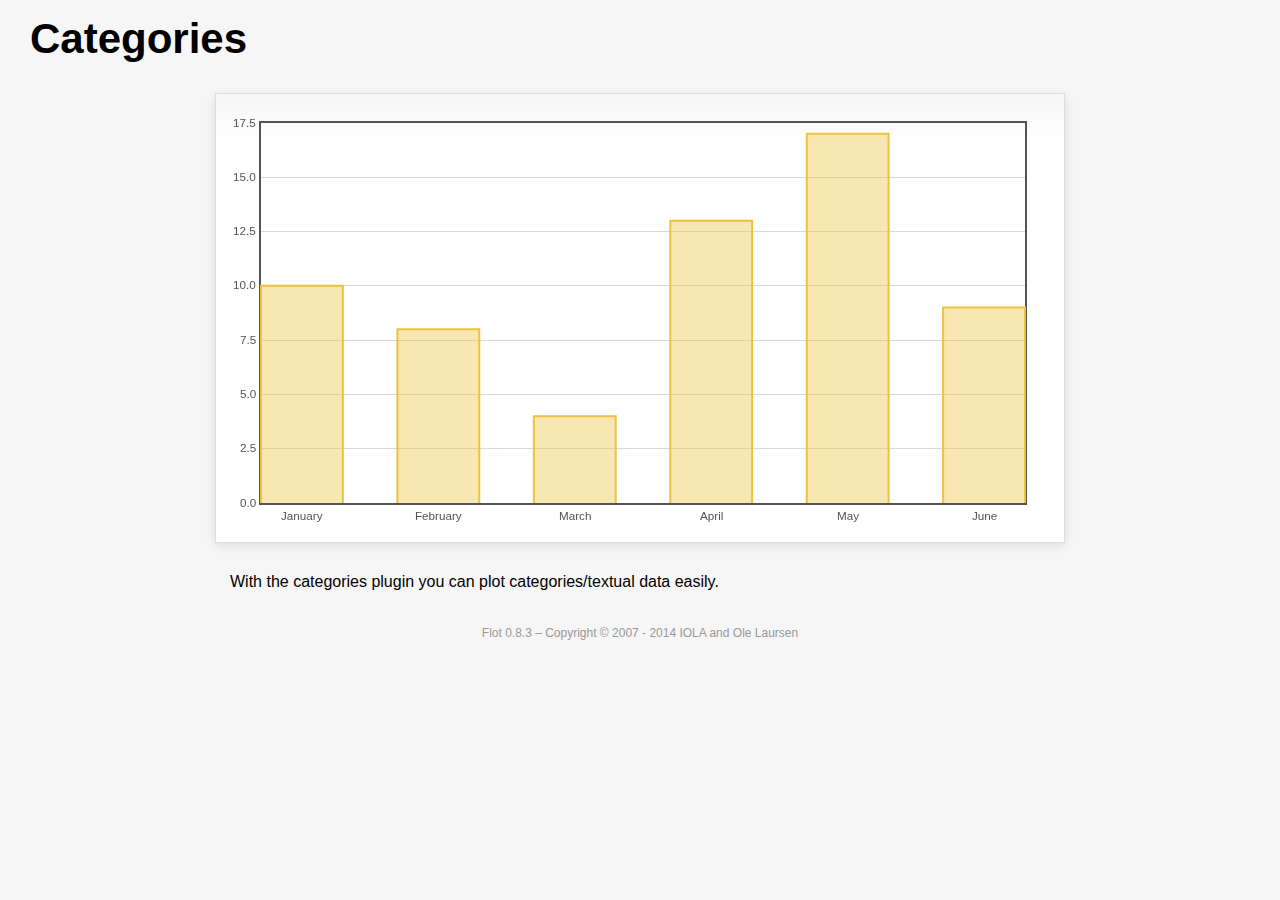
<file: AfroTest1/www/flot/examples/categories/index.html>
<!DOCTYPE html PUBLIC "-//W3C//DTD HTML 4.01//EN" "http://www.w3.org/TR/html4/strict.dtd">
<html>
<head>
	<meta http-equiv="Content-Type" content="text/html; charset=utf-8">
	<title>Flot Examples: Categories</title>
	<link href="../examples.css" rel="stylesheet" type="text/css">
	<!--[if lte IE 8]><script language="javascript" type="text/javascript" src="../../excanvas.min.js"></script><![endif]-->
	<script language="javascript" type="text/javascript" src="../../jquery.js"></script>
	<script language="javascript" type="text/javascript" src="../../jquery.flot.js"></script>
	<script language="javascript" type="text/javascript" src="../../jquery.flot.categories.js"></script>
	<script type="text/javascript">

	$(function() {

		var data = [ ["January", 10], ["February", 8], ["March", 4], ["April", 13], ["May", 17], ["June", 9] ];

		$.plot("#placeholder", [ data ], {
			series: {
				bars: {
					show: true,
					barWidth: 0.6,
					align: "center"
				}
			},
			xaxis: {
				mode: "categories",
				tickLength: 0
			}
		});

		// Add the Flot version string to the footer

		$("#footer").prepend("Flot " + $.plot.version + " &ndash; ");
	});

	</script>
</head>
<body>

	<div id="header">
		<h2>Categories</h2>
	</div>

	<div id="content">

		<div class="demo-container">
			<div id="placeholder" class="demo-placeholder"></div>
		</div>

		<p>With the categories plugin you can plot categories/textual data easily.</p>

	</div>

	<div id="footer">
		Copyright &copy; 2007 - 2014 IOLA and Ole Laursen
	</div>

</body>
</html>
</file>
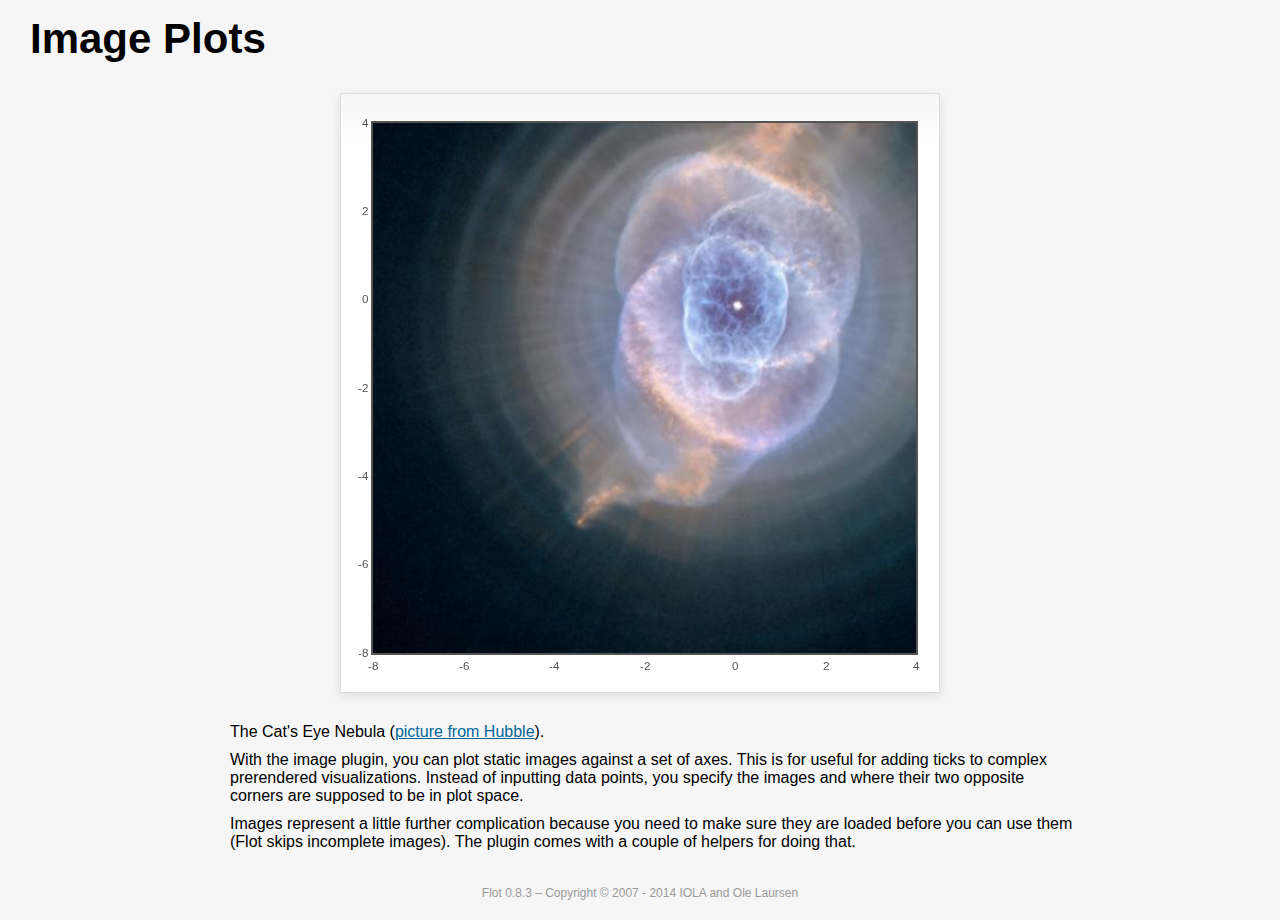
<file: AfroTest1/www/flot/examples/image/index.html>
<!DOCTYPE html PUBLIC "-//W3C//DTD HTML 4.01//EN" "http://www.w3.org/TR/html4/strict.dtd">
<html>
<head>
	<meta http-equiv="Content-Type" content="text/html; charset=utf-8">
	<title>Flot Examples: Image Plots</title>
	<link href="../examples.css" rel="stylesheet" type="text/css">
	<!--[if lte IE 8]><script language="javascript" type="text/javascript" src="../../excanvas.min.js"></script><![endif]-->
	<script language="javascript" type="text/javascript" src="../../jquery.js"></script>
	<script language="javascript" type="text/javascript" src="../../jquery.flot.js"></script>
	<script language="javascript" type="text/javascript" src="../../jquery.flot.image.js"></script>
	<script type="text/javascript">

	$(function() {

		var data = [[["hs-2004-27-a-large-web.jpg", -10, -10, 10, 10]]];

		var options = {
			series: {
				images: {
					show: true
				}
			},
			xaxis: {
				min: -8,
				max: 4
			},
			yaxis: {
				min: -8,
				max: 4
			}
		};

		$.plot.image.loadDataImages(data, options, function () {
			$.plot("#placeholder", data, options);
		});

		// Add the Flot version string to the footer

		$("#footer").prepend("Flot " + $.plot.version + " &ndash; ");
	});

	</script>
</head>
<body>

	<div id="header">
		<h2>Image Plots</h2>
	</div>

	<div id="content">

		<div class="demo-container" style="width:600px;height:600px;">
			<div id="placeholder" class="demo-placeholder"></div>
		</div>

		<p>The Cat's Eye Nebula (<a href="http://hubblesite.org/gallery/album/nebula/pr2004027a/">picture from Hubble</a>).</p>

		<p>With the image plugin, you can plot static images against a set of axes. This is for useful for adding ticks to complex prerendered visualizations. Instead of inputting data points, you specify the images and where their two opposite corners are supposed to be in plot space.</p>

		<p>Images represent a little further complication because you need to make sure they are loaded before you can use them (Flot skips incomplete images). The plugin comes with a couple of helpers for doing that.</p>

	</div>

	<div id="footer">
		Copyright &copy; 2007 - 2014 IOLA and Ole Laursen
	</div>

</body>
</html>
</file>
<file: AfroTest1/www/styles.css>
html,body{
    /*margin:0;*/
    margin-top: 10px;
    padding:0;
    background-color:#f6f6f6;
    font-family:Arial, Helvetica, sans-serif;
    overflow-x:hidden;
}

header {
	margin-top: 0;
	width: 100%;
	/*height: 60px;*/
	background-color: #f6f6f6;
}

header h1 {
	color: #F05E28;
	margin: 5px;
	padding-top: 10px;
	padding-left: 10px;
    /*padding-bottom: 10px;*/
}

h2 {
    color: #F05E28;
    margin: 5px;
    padding-top: 5px;
    padding-left: 10px;
    padding-bottom: 15px;
}

h4 {
    margin: 5px;
    padding-top: 10px;
    padding-left: 10px; 
    padding-bottom: 10px;
    color: #414142;
    font-weight: lighter;
}
ul {
    list-style-type: none;
    margin: 0;
    padding: 0;
    overflow: hidden;
    background-color: #F05E28;
}

li {
    float: left;
}

li a {
    display: block;
    color: white;
    text-align: center;
    padding: 14px 16px;
    text-decoration: none;
}

li a:hover {
    background-color: #51E1B8;
}

li a:active {
	background-color: #51E1B8;
}


.col-1 {
	float: left;
	/*margin: 25px;*/
    width: 45%;
    margin-left: 10%;
}

.col-2 {
	float: left;
	/*margin: 25px;*/
    width: 45%;
}


.col-3 {
	/*float: left;*/
	/*margin-left: 30px;*/
    margin: 0 auto;
    width: 400px;
}

.inline {
    /*margin: 0 auto;*/
    /*width: 400px;*/
    display: inline;
}

.botleft {
    position:relative; 
    /*top:550px; */
    bottom: -20px;
    left: 300px;

}

.tertiary {
	margin-left: 30px;
    width: 100px;
}

.maintopics {
    /*margin-left: 30px;*/
    width: 400px;
    margin: auto;
    padding-left: 25px;
}

.subtopics {
    /*margin-left: 30px;*/
    width: 400px;
    margin: auto;
    padding-left: 20px;
}

.subtopic {
    width: 200px;
}

.mid {
    padding-bottom: 20px;
}
button, .anchorButton {
    background-color: #F05E28; /* black */
    border: none;
    color: white;
    padding: 12px 20px;
    text-align: center;
    text-decoration: none;
    /*display: inline-block;*/
    font-size: 14px;
    width:300px;
}

button:hover, .anchorButton:hover {background-color: #51E1B8}

button:active, .anchorButton:active {
  background-color: #51E1B8;
}

button, .anchorButton {
	display: block;
	margin: 5px;
}

.dropdown {
    position: relative;
    display: inline-block;
}

.dropdown-content {
    display: none;
    position: absolute;
    background-color: #f9f9f9;
    min-width: 160px;
    box-shadow: 0px 8px 16px 0px rgba(0,0,0,0.2);
    padding: 12px 16px;
    z-index: 1;
}

.dropdown:hover .dropdown-content {
    display: block;
}

select {
	display: block;
	margin: 5px;
}

#topicname {
    margin-left: -10px;
    padding-left: -10px;
}

#subtitle {
    width: 300px;
}

#back {
    background-color: #F05E28;     
    border: none;
    color: white;
    padding: 9px 9px;
    width: 50px;
    text-align: center;
    text-decoration: none;
    font-size: 12px;
    margin: 5px;
    position: relative;
    left: 100px;
}

#submit {
    /*background-color: #F05E28;     
    border: none;
    color: white;*/
    padding: 9px 9px;
   /* width: 65px;
    text-align: center;
    text-decoration: none;
    font-size: 12px;*/
    margin-top: 20px;
    left: 100px;
}

.divtop{
    margin: 15px;
}
</file>
<file: AfroTest1/www/flot/examples/examples.css>
/** {	padding: 0; margin: 0; vertical-align: top; }*/

/*body {
	background: url(background.png) repeat-x;
	font: 18px/1.5em "proxima-nova", Helvetica, Arial, sans-serif;
}*/

html,body{
    margin:5px;
    padding:0;
    background-color:#f6f6f6;
    font-family:Arial, Helvetica, sans-serif;
    overflow-x:hidden;
}

header {
	margin-top: 0;
	width: 100%;
	/*height: 60px;*/
	background-color: #f6f6f6;
}

header h1, h2 {
	color: #F05E28;
	margin: 5px;
	/*padding-top: 10px;*/
	padding-left: 10px;
}

a {	color: #069; }
a:hover { color: #28b; }

h2 {
	/*margin-top: 15px;*/
	font: normal 32px "omnes-pro", Helvetica, Arial, sans-serif;
}

h3 {
	margin-left: 30px;
	font: normal 26px "omnes-pro", Helvetica, Arial, sans-serif;
	color: #666;
}

p {
	margin-top: 10px;
	margin-left: 30px;
	padding-bottom: 0px;
	margin-bottom: 0px;
}


/*#back button, #menu button {
    background-color: #F05E28;     border: none;
    color: white;
    padding: 9px 9px;
    text-align: center;
    text-decoration: none;
    font-size: 12px;
    display: block;
	margin: 5px;
}*/

button{
    background-color: #F05E28;     
    border: none;
    color: white;
    padding: 9px 9px;
    text-align: center;
    text-decoration: none;
    font-size: 12px;
    /*display: block;*/
	margin: 5px;
}

#menu button, #back button {
	display: block;
}

#menu button {
	width: 200px;
}

#options button{
	display: inline;
}
input #menu button{
	font-size: 18px;
}

input[type=checkbox] {
	margin: 7px;
}

#header h2 {
	margin-left: 10px;
	vertical-align: middle;
	font-size: 42px;
	font-weight: bold;
	text-decoration: none;
	color: #000;
}

#content {
	width: 880px;
	margin: 0 auto;
	padding: 10px;
}

#footer {
	margin-top: 25px;
	margin-bottom: 10px;
	text-align: center;
	font-size: 12px;
	color: #999;
}

.demo-container {
	box-sizing: border-box;
	width: 850px;
	height: 450px;
	padding: 20px 15px 15px 15px;
	margin: 15px auto 30px auto;
	border: 1px solid #ddd;
	background: #fff;
	background: linear-gradient(#f6f6f6 0, #fff 50px);
	background: -o-linear-gradient(#f6f6f6 0, #fff 50px);
	background: -ms-linear-gradient(#f6f6f6 0, #fff 50px);
	background: -moz-linear-gradient(#f6f6f6 0, #fff 50px);
	background: -webkit-linear-gradient(#f6f6f6 0, #fff 50px);
	box-shadow: 0 3px 10px rgba(0,0,0,0.15);
	-o-box-shadow: 0 3px 10px rgba(0,0,0,0.1);
	-ms-box-shadow: 0 3px 10px rgba(0,0,0,0.1);
	-moz-box-shadow: 0 3px 10px rgba(0,0,0,0.1);
	-webkit-box-shadow: 0 3px 10px rgba(0,0,0,0.1);
}

.demo-placeholder {
	width: 100%;
	height: 100%;
	font-size: 14px;
	line-height: 1.2em;
}

.legend table {
	border-spacing: 5px;
}

#notright {
	float: left;
}
#farright {
	position:absolute; 
	top:15px; 
	right:15px;
}

#optionsdiv {
	position:relative; 
	/*top:175px; */
	/*right:5px;*/
	top: 0px;
	left: 750px;
}
</file>
